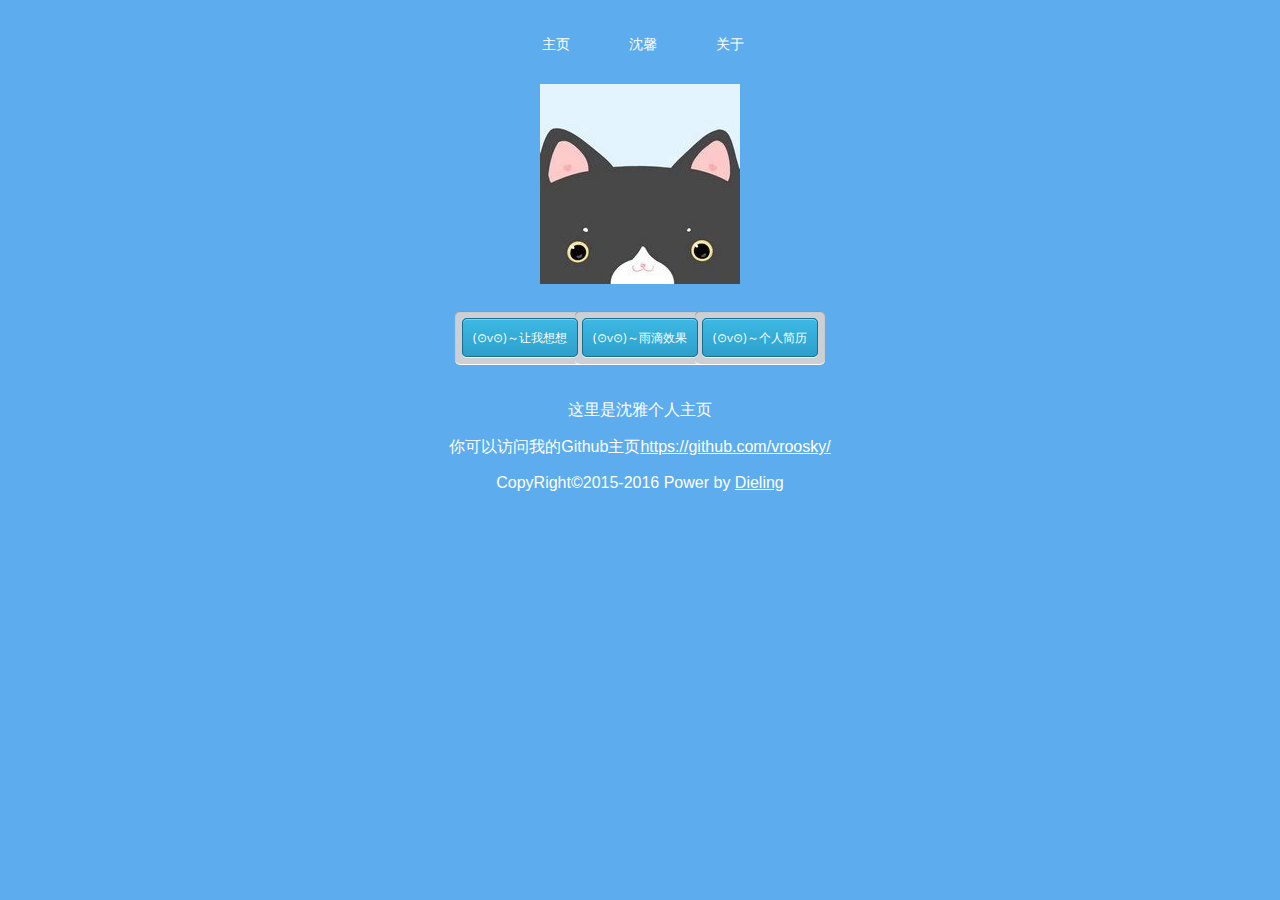
<file: index.html>
<!--
作者:沈雅
时间:2015-12-20
版权:GPLv2
用于Dieling主页
-->
<!DOCTYPE html>
<html lang="zh_cn">
<head>
    <meta http-equiv="Content-Type" content="text/html; charset=UTF-8">
    <link rel = "Shortcut Icon" href=./favicon.ico>
    <!--sweet-alert -->
    <script src="swal/sweet-alert.js"></script>
    <link rel="stylesheet" href="swal/sweet-alert.css">
    <!--sweet-alert -->
    <link href="css/imagehover.css" rel="stylesheet" media="all">
    <link rel="stylesheet" href="css/sy.css" type="text/css" media="all">
    <link rel="stylesheet" type="text/css" href="css/button.css" />
    <title>沈雅个人主页</title>
    <header>
        <br>
        <!--导航栏-->
        <table align="center">
            <tr>
                <td><a href="javascript:void(0)" onclick="index()">主页</a></td>
                <td><a href="javascript:void(0)" onclick="freshening()">沈馨</a></td>
                <td><a href="javascript:void(0)" onclick="about()">关于</a></td>
            </tr>
        </table>

        <!--
        <nav >
            <ul align = "center">
                <li><a href="index.html" class="current">主页</a></li>
                <li><a href="javascript:void(0)" onclick="freshening()">刷新</a></li>
                <li><a href="about.html" class="current">关于</a></li>
            </ul>
        </nav>
        -->
        <!--导航栏结束-->
    </header>
    <br>
</head>
<script language="javascript" src="./js/sy.js"></script><!-- 指定javascript 脚本-->
<body onload="run();">
<table align="center">
<tr>
    <td align="center">
		 	<div class="shenya">
	          <figure class="imghvr-fold-up"><img src="img/logo.jpeg" alt="example-image">
	            <figcaption>
	            <figcaption>
	            <figcaption>
	              <h2>沈雅</h2>
	              <p><br>努力，以不负沈雅之名！</p>
	            </figcaption><a href="javascript:;"></a>
	          </figure>
	        </div>
    </td>
</tr>
</table>
<br>
<table align="center">
<td>
<div>
<p align="center"><a href="#" class="a_demo_one" onclick="warn()">(⊙v⊙)～让我想想</a></p><br>
</div>
</td>
<td>
<div>
<p align="center"><a href="#" class="a_demo_one" onclick="rain()">(⊙v⊙)～雨滴效果</a></p><br>
</div>
</td>
<td>
<div>
<p align="center"><a href="#" class="a_demo_one" onclick="cv()">(⊙v⊙)～个人简历</a></p><br>
</div>
</td>
</table>
<p align="center">这里是沈雅个人主页</p>
<p align="center">你可以访问我的Github主页<a href="https://github.com/vroosky/">https://github.com/vroosky/</a></p>
<p align="center">CopyRight©2015-2016 Power by <a href="http://shenya.dieling.cc">Dieling</a></p>
</body>
</html>
</file>
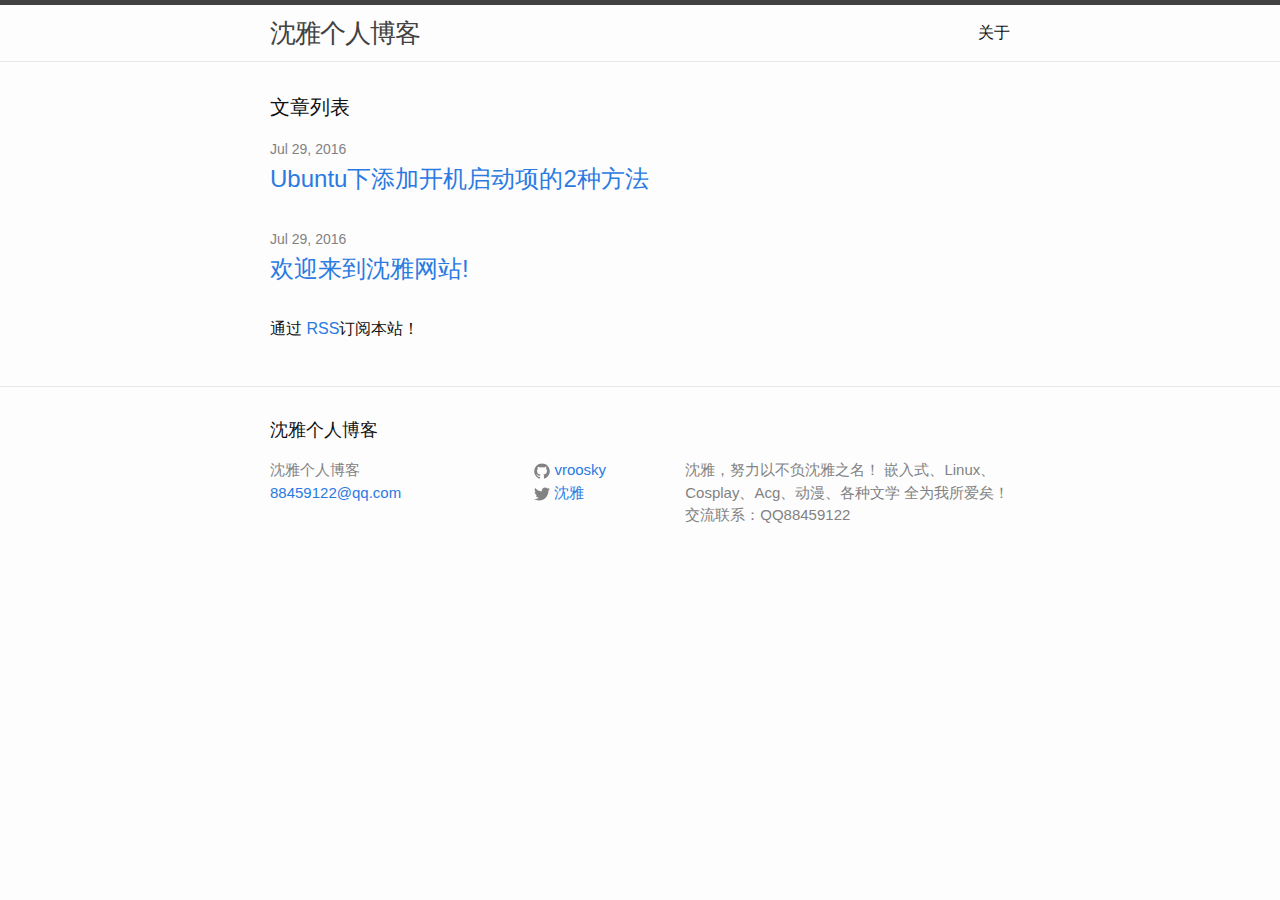
<file: blog/index.html>
<!DOCTYPE html>
<html lang="en">

  <head>
  <meta charset="utf-8">
  <meta http-equiv="X-UA-Compatible" content="IE=edge">
  <meta name="viewport" content="width=device-width, initial-scale=1">

  <title>沈雅个人博客</title>
  <meta name="description" content="沈雅，努力以不负沈雅之名！ 嵌入式、Linux、Cosplay、Acg、动漫、各种文学 全为我所爱矣！ 交流联系：QQ88459122">

  <link rel="stylesheet" href="/blog/css/main.css">
  <link rel="canonical" href="http://example.com/blog/">
  <link rel="alternate" type="application/rss+xml" title="沈雅个人博客" href="http://example.com/blog/feed.xml">
</head>


  <body>

    <header class="site-header" role="banner">

  <div class="wrapper">

    <a class="site-title" href="/blog/">沈雅个人博客</a>

    <nav class="site-nav">
      <a href="#" class="menu-icon">
        <svg viewBox="0 0 18 15">
          <path fill="#424242" d="M18,1.484c0,0.82-0.665,1.484-1.484,1.484H1.484C0.665,2.969,0,2.304,0,1.484l0,0C0,0.665,0.665,0,1.484,0 h15.031C17.335,0,18,0.665,18,1.484L18,1.484z"/>
          <path fill="#424242" d="M18,7.516C18,8.335,17.335,9,16.516,9H1.484C0.665,9,0,8.335,0,7.516l0,0c0-0.82,0.665-1.484,1.484-1.484 h15.031C17.335,6.031,18,6.696,18,7.516L18,7.516z"/>
          <path fill="#424242" d="M18,13.516C18,14.335,17.335,15,16.516,15H1.484C0.665,15,0,14.335,0,13.516l0,0 c0-0.82,0.665-1.484,1.484-1.484h15.031C17.335,12.031,18,12.696,18,13.516L18,13.516z"/>
        </svg>
      </a>

      <div class="trigger">
        
          
          <a class="page-link" href="/blog/about/">关于</a>
          
        
          
        
          
        
          
        
      </div>
    </nav>

  </div>

</header>


    <main class="page-content" aria-label="Content">
      <div class="wrapper">
        <div class="home">

  <h1 class="page-heading">文章列表</h1>

  <ul class="post-list">
    
      <li>
        <span class="post-meta">Jul 29, 2016</span>

        <h2>
          <a class="post-link" href="/blog/linux/2016/07/29/Ubuntu-autorun.html">Ubuntu下添加开机启动项的2种方法</a>
        </h2>
      </li>
    
      <li>
        <span class="post-meta">Jul 29, 2016</span>

        <h2>
          <a class="post-link" href="/blog/%E6%9C%AA%E5%88%86%E7%B1%BB/2016/07/29/welcome-to-jekyll.html">欢迎来到沈雅网站!</a>
        </h2>
      </li>
    
  </ul>

  <p class="rss-subscribe">通过 <a href="/blog/feed.xml">RSS</a>订阅本站！</p>

</div>

      </div>
    </main>

    <footer class="site-footer">

  <div class="wrapper">

    <h2 class="footer-heading">沈雅个人博客</h2>

    <div class="footer-col-wrapper">
      <div class="footer-col footer-col-1">
        <ul class="contact-list">
          <li>沈雅个人博客</li>
          <li><a href="mailto:88459122@qq.com">88459122@qq.com</a></li>
        </ul>
      </div>

      <div class="footer-col footer-col-2">
        <ul class="social-media-list">
          
          <li>
            <a href="https://github.com/vroosky"><span class="icon icon--github"><svg viewBox="0 0 16 16"><path fill="#828282" d="M7.999,0.431c-4.285,0-7.76,3.474-7.76,7.761 c0,3.428,2.223,6.337,5.307,7.363c0.388,0.071,0.53-0.168,0.53-0.374c0-0.184-0.007-0.672-0.01-1.32 c-2.159,0.469-2.614-1.04-2.614-1.04c-0.353-0.896-0.862-1.135-0.862-1.135c-0.705-0.481,0.053-0.472,0.053-0.472 c0.779,0.055,1.189,0.8,1.189,0.8c0.692,1.186,1.816,0.843,2.258,0.645c0.071-0.502,0.271-0.843,0.493-1.037 C4.86,11.425,3.049,10.76,3.049,7.786c0-0.847,0.302-1.54,0.799-2.082C3.768,5.507,3.501,4.718,3.924,3.65 c0,0,0.652-0.209,2.134,0.796C6.677,4.273,7.34,4.187,8,4.184c0.659,0.003,1.323,0.089,1.943,0.261 c1.482-1.004,2.132-0.796,2.132-0.796c0.423,1.068,0.157,1.857,0.077,2.054c0.497,0.542,0.798,1.235,0.798,2.082 c0,2.981-1.814,3.637-3.543,3.829c0.279,0.24,0.527,0.713,0.527,1.437c0,1.037-0.01,1.874-0.01,2.129 c0,0.208,0.14,0.449,0.534,0.373c3.081-1.028,5.302-3.935,5.302-7.362C15.76,3.906,12.285,0.431,7.999,0.431z"/></svg>
</span><span class="username">vroosky</span></a>

          </li>
          

          
          <li>
            <a href="https://twitter.com/沈雅"><span class="icon icon--twitter"><svg viewBox="0 0 16 16"><path fill="#828282" d="M15.969,3.058c-0.586,0.26-1.217,0.436-1.878,0.515c0.675-0.405,1.194-1.045,1.438-1.809c-0.632,0.375-1.332,0.647-2.076,0.793c-0.596-0.636-1.446-1.033-2.387-1.033c-1.806,0-3.27,1.464-3.27,3.27 c0,0.256,0.029,0.506,0.085,0.745C5.163,5.404,2.753,4.102,1.14,2.124C0.859,2.607,0.698,3.168,0.698,3.767 c0,1.134,0.577,2.135,1.455,2.722C1.616,6.472,1.112,6.325,0.671,6.08c0,0.014,0,0.027,0,0.041c0,1.584,1.127,2.906,2.623,3.206 C3.02,9.402,2.731,9.442,2.433,9.442c-0.211,0-0.416-0.021-0.615-0.059c0.416,1.299,1.624,2.245,3.055,2.271 c-1.119,0.877-2.529,1.4-4.061,1.4c-0.264,0-0.524-0.015-0.78-0.046c1.447,0.928,3.166,1.469,5.013,1.469 c6.015,0,9.304-4.983,9.304-9.304c0-0.142-0.003-0.283-0.009-0.423C14.976,4.29,15.531,3.714,15.969,3.058z"/></svg>
</span><span class="username">沈雅</span></a>

          </li>
          
        </ul>
      </div>

      <div class="footer-col footer-col-3">
        <p>沈雅，努力以不负沈雅之名！ 嵌入式、Linux、Cosplay、Acg、动漫、各种文学 全为我所爱矣！  交流联系：QQ88459122
</p>
      </div>
    </div>

  </div>

</footer>


  </body>

</html>
</file>
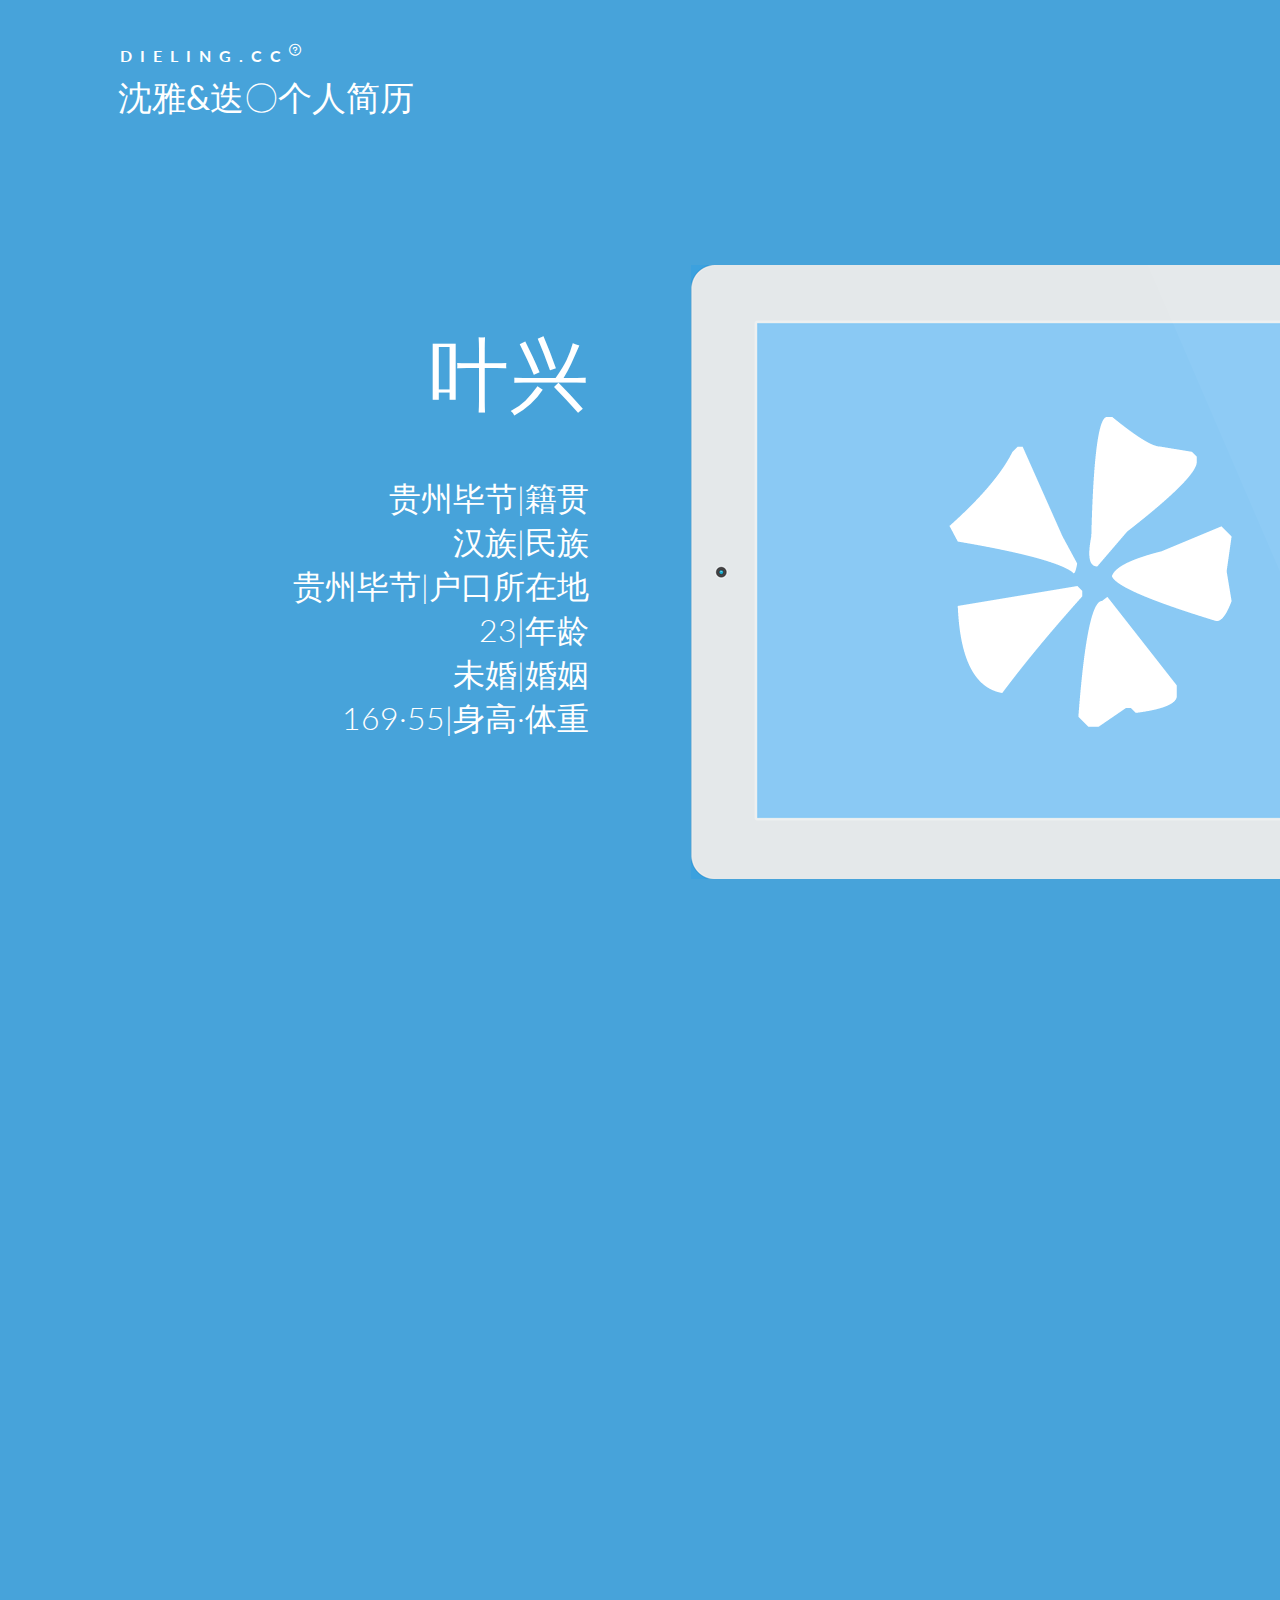
<file: cv/index.html>
<!DOCTYPE html>
<html lang="en" class="no-js">
	<head>
		<meta charset="UTF-8" />
		<meta http-equiv="X-UA-Compatible" content="IE=edge,chrome=1"> 
		<meta name="viewport" content="width=device-width, initial-scale=1.0"> 
		<title>叶兴个人简历</title>
		<meta name="description" content="Blueprint: On Scroll Effect Layout" />
		<meta name="keywords" content="on scroll, effect, slide in, layout, template, transition, javascript" />
		<link rel="stylesheet" type="text/css" href="css/demo.css" />
		<link rel="stylesheet" type="text/css" href="css/component.css" />
		<script src="js/modernizr.custom.js"></script>
	</head>
	<body>
		<div class="container">
			<header class="clearfix">
				<span>Dieling.cc <span class="bp-icon bp-icon-about" data-content="沈雅-努力以不负沈雅之名！"></span></span>
				<h1>沈雅&迭〇个人简历</h1>
			</header>	
			<div id="cbp-so-scroller" class="cbp-so-scroller">
				<section class="cbp-so-section">
					<article class="cbp-so-side cbp-so-side-left">
						<h2>叶兴</h2>
						<p>贵州毕节|籍贯<br>汉族|民族<br>贵州毕节|户口所在地<br>23|年龄<br>未婚|婚姻<br>169·55|身高·体重</p>
					</article>
					<figure class="cbp-so-side cbp-so-side-right">
						<img src="images/1.png" alt="img01">
					</figure>
				</section>
				<section class="cbp-so-section">
					<figure class="cbp-so-side cbp-so-side-left">
						<img src="images/2.png" alt="img01">
					</figure>
					<article class="cbp-so-side cbp-so-side-right">
						<h2>教育经历</h2>
						<p>初中|毕节七中·2005-2008<br>高中|毕节地区民族中学·2008-2011<br>本科|贵阳学院·2012-2016<br>专业|电子信息科学与技术<br></p>
					</article>
				</section>
				<section class="cbp-so-section">
					<article class="cbp-so-side cbp-so-side-left">
						<h2>工作经历</h2>
						<p>应届毕业生|工作<br>汽车衡智能称重系统B/S·PHP|项目</p>
					</article>
					<figure class="cbp-so-side cbp-so-side-right">
						<img src="images/3.png" alt="img01">
					</figure>
				</section>
				<section class="cbp-so-section">
					<figure class="cbp-so-side cbp-so-side-left">
						<img src="images/4.png" alt="img01">
					</figure>
					<article class="cbp-so-side cbp-so-side-right">
						<h2>个人技能</h2>
						<p>前端|Javascript·Bootstrap·CSS·PureCSS<br>后台|PHP·Python·C<br>界面库|GTK·QT·MFC<br>特别|易语言<br>技能|网络管理·系统维护<br></p>
					</article>
				</section>
				<section class="cbp-so-section">
					<article class="cbp-so-side cbp-so-side-left">
						<h2>自我评价</h2>
						<p>热爱学习，工作态度严谨认真，责任心强，有很好的团队合作能力。有良好的分析、解决问题的思维。以创新、解决理念项目需求，来接受挑战和更大的发展平台。</p>
					</article>
					<figure class="cbp-so-side cbp-so-side-right">
						<img src="images/5.png" alt="img01">
					</figure>
				</section>
				<section class="cbp-so-section">
					<figure class="cbp-so-side cbp-so-side-left">
						<img src="images/6.png" alt="img01">
					</figure>
					<article class="cbp-so-side cbp-so-side-right">
						<h2>联系方式</h2>
						<p>电话|18798791549·17195862560<br>邮件|88459122@qq.com<br>Github|github.com/vroosky<br>QQ|88459122<br></p>
					</article>
				</section>
			</div>
		</div>
		<script src="js/classie.js"></script>
		<script src="js/cbpScroller.js"></script>
		<script>
			new cbpScroller( document.getElementById( 'cbp-so-scroller' ) );
		</script>
	</body>
</html>
</file>
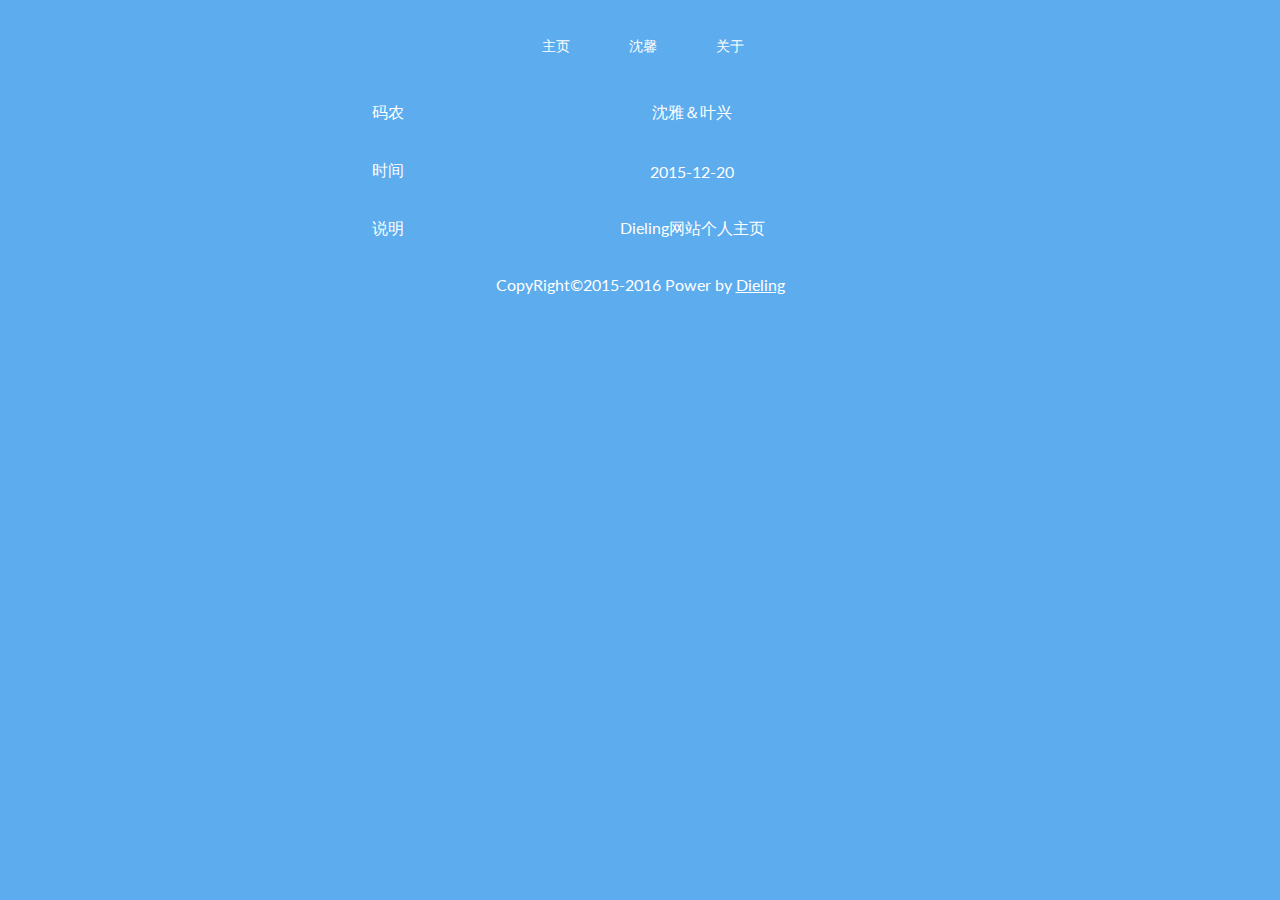
<file: about.html>
<!--
作者:沈雅
时间:2015-12-20
版权:GPLv2
用于实验室数据传感器读取
-->

<!DOCTYPE html>
<html lang="en">
<head>
    <meta charset="UTF-8">
    <link rel="stylesheet" href="css/sy.css" type="text/css" media="all">
    <link rel="stylesheet" href="http://fonts.useso.com/css?family=Lato:200,400" />
    <title>关于</title>
    <header>
        <br>
        <!--导航栏-->
        <table align="center">
            <tr>
                <td><a href="javascript:void(0)" onclick="index()">主页</a></td>
                <td><a href="javascript:void(0)" onclick="freshening()">沈馨</a></td>
                <td><a href="javascript:void(0)" onclick="about()">关于</a></td>
            </tr>
        </table>

        <!--
        <nav >
            <ul align = "center">
                <li><a href="index.html" class="current">主页</a></li>
                <li><a href="javascript:void(0)" onclick="freshening()">刷新</a></li>
                <li><a href="about.html" class="current">关于</a></li>
            </ul>
        </nav>
        -->
        <!--导航栏结束-->
    </header>
</head>
<script language="javascript" src="./js/sy.js"></script><!-- 指定javascript 脚本-->
<body>
<br>
<div class="shenya">
    <table align="center" valign="center" >
        <tr>
            <td width="100">
                <p align="center">码农</p>
            </td>
            <td width="500">
                <p align="center">沈雅＆叶兴</p>
            </td>
        </tr>
        <tr>
            <td width="100">
                <p align="center">时间</p>
            </td>
            <td width="500">
                <p align="center">2015-12-20</p>
            </td>
        </tr>
        <tr>
            <td width="100">
                <p align="center">说明</p>
            </td>
            <td width="500">
                <p align="center">Dieling网站个人主页</p>
            </td>
        </tr>

    </table>
</div>
    <p align="center">CopyRight©2015-2016 Power by <a href="shenya.Dieling.cc">Dieling</a></p>
</body>
</html>
</file>
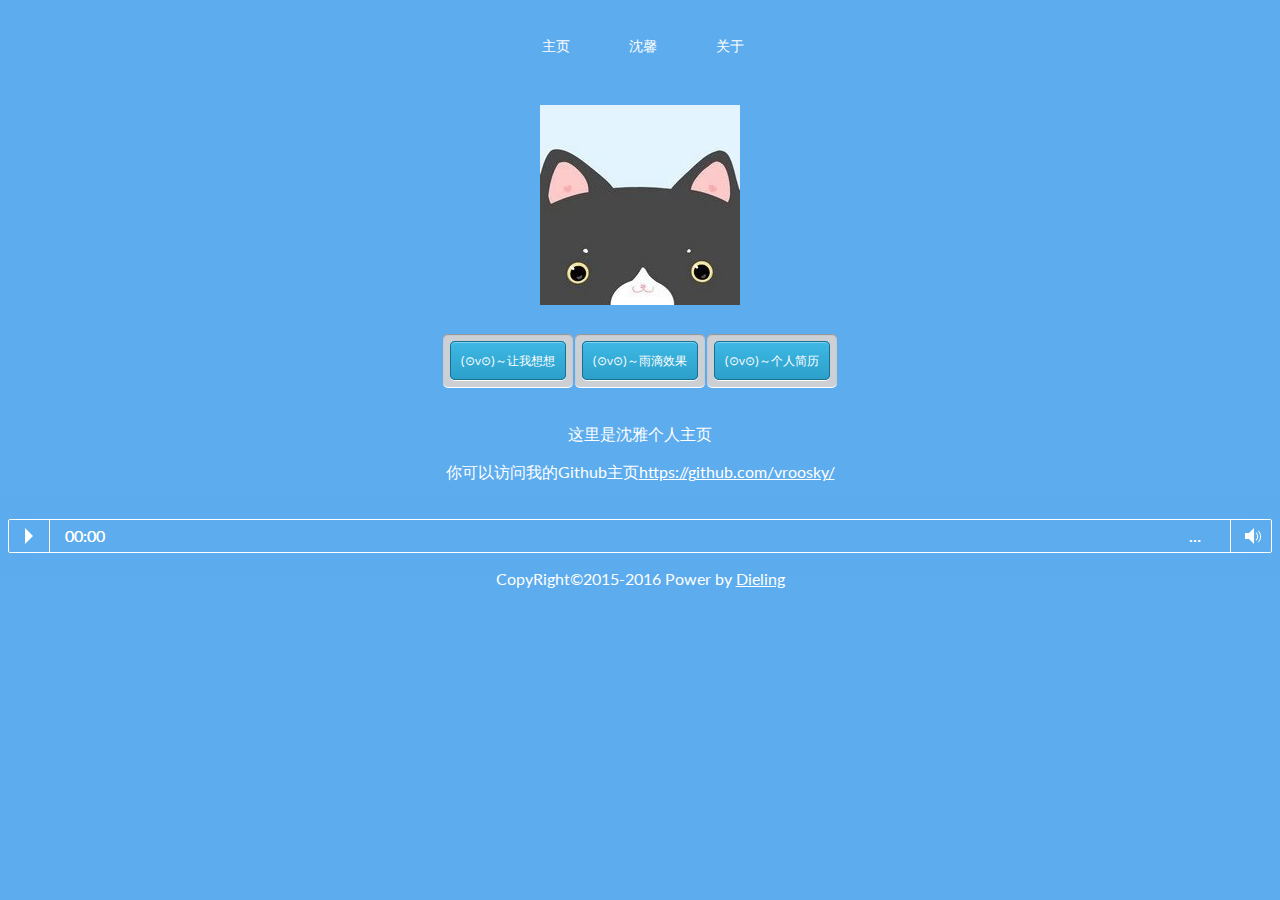
<file: my_index.html>
<!--
作者:沈雅
时间:2015-12-20
版权:GPLv2
用于Dieling主页
-->
<!DOCTYPE html>
<html lang="zh_cn">
<head>
    <meta http-equiv="Content-Type" content="text/html; charset=UTF-8">
    <link rel = "Shortcut Icon" href=./favicon.ico>
    <!--sweet-alert -->
    <script src="swal/sweet-alert.js"></script>
    <link rel="stylesheet" href="swal/sweet-alert.css">
    <!--sweet-alert -->
    <link href="css/imagehover.css" rel="stylesheet" media="all">
    <link rel="stylesheet" href="css/sy.css" type="text/css" media="all">
    <link rel="stylesheet" type="text/css" href="css/button.css" />
    <link rel="stylesheet" href="http://fonts.useso.com/css?family=Lato:200,400" />
    <link rel="stylesheet" href="css/audioplayer.css" />
    <title>沈雅个人主页</title>
    <header>
        <br>
        <!--导航栏-->
        <table align="center">
            <tr>
                <td><a href="javascript:void(0)" onclick="index()">主页</a></td>
                <td><a href="javascript:void(0)" onclick="freshening()">沈馨</a></td>
                <td><a href="javascript:void(0)" onclick="about()">关于</a></td>
            </tr>
        </table>

        <!--
        <nav >
            <ul align = "center">
                <li><a href="index.html" class="current">主页</a></li>
                <li><a href="javascript:void(0)" onclick="freshening()">刷新</a></li>
                <li><a href="about.html" class="current">关于</a></li>
            </ul>
        </nav>
        -->
        <!--导航栏结束-->
    </header>
    <br>
</head>
<script language="javascript" src="./js/sy.js"></script><!-- 指定javascript 脚本-->
<body onload="run();">
<div class="shenya">
<br>
<table align="center">
<tr>
    <td align="center">
		 	<div>
	          <figure class="imghvr-fold-up"><img src="img/logo.jpeg" alt="example-image">
	            <figcaption>
	            <figcaption>
	            <figcaption>
	              <h2>沈雅</h2>
	              <p><br>努力，以不负沈雅之名！</p>
	            </figcaption><a href="javascript:;"></a>
	          </figure>
	        </div>
    </td>
</tr>
</table>
<br>
<table align="center">
<td>
<div>
<p align="center"><a href="#" class="a_demo_one" onclick="warn()">(⊙v⊙)～让我想想</a></p><br>
</div>
</td>
<td></td><td></td><td></td>
<td>
<div>
<p align="center"><a href="#" class="a_demo_one" onclick="rain()">(⊙v⊙)～雨滴效果</a></p><br>
</div>
</td>
<td></td><td></td><td></td>
<td>
<div>
<p align="center"><a href="#" class="a_demo_one" onclick="cv()">(⊙v⊙)～个人简历</a></p><br>
</div>
</td>
</table>
<p align="center">这里是沈雅个人主页</p>
<p align="center">你可以访问我的Github主页<a href="https://github.com/vroosky/">https://github.com/vroosky/</a></p>
</div><br>
		<div id="player">
			<audio preload="auto" controls>
				
				<source src="http://sc.111ttt.com/up/mp3/177760/957CDE15D554B43A2A92B9048C066BF6.mp3">
			</audio>
			<script src="js/jquery.js"></script>
			<script src="js/audioplayer.js"></script>
			<script>$( function() { $( 'audio' ).audioPlayer(); } );</script>
		</div>
<p align="center">CopyRight©2015-2016 Power by <a href="http://shenya.dieling.cc">Dieling</a></p>
</body>
</html>
</file>
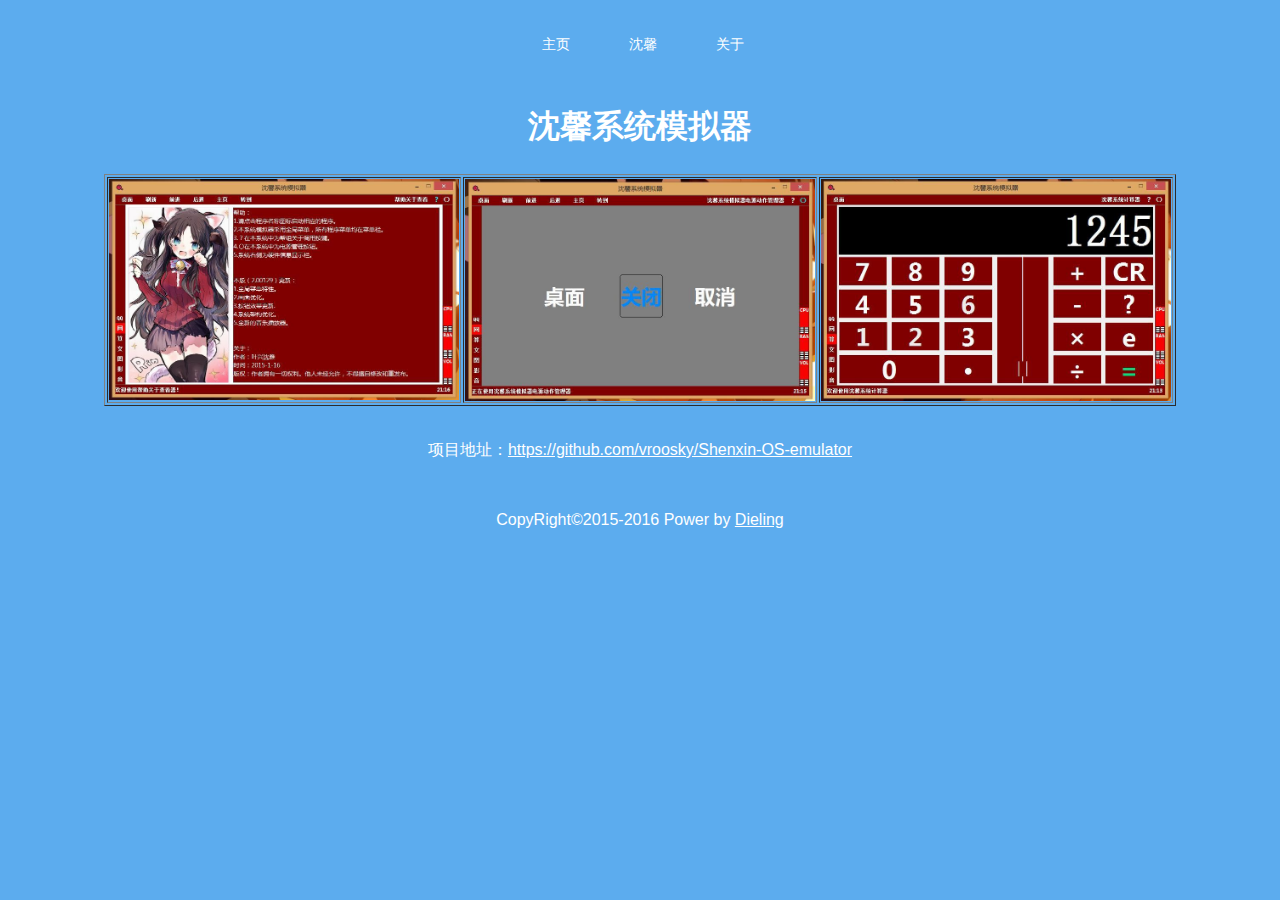
<file: shenos.html>
<!DOCTYPE html>
<html lang="en">
<head>
    <meta http-equiv="Content-Type" content="text/html; charset=UTF-8">
    <link rel = "Shortcut Icon" href=./favicon.ico>
    <link rel="stylesheet" href="css/sy.css" type="text/css" media="all">
    <title>沈馨系统模拟器1.0</title>
    <header>
        <br>
        <!--导航栏-->
        <table align="center">
            <tr>
                <td><a href="javascript:void(0)" onclick="index()">主页</a></td>
                <td><a href="javascript:void(0)" onclick="freshening()">沈馨</a></td>
                <td><a href="javascript:void(0)" onclick="about()">关于</a></td>
            </tr>
        </table>

        <!--
        <nav >
            <ul align = "center">
                <li><a href="index.html" class="current">主页</a></li>
                <li><a href="javascript:void(0)" onclick="freshening()">刷新</a></li>
                <li><a href="about.html" class="current">关于</a></li>
            </ul>
        </nav>
        -->
        <!--导航栏结束-->
    </header>
    <br>
</head>
<script language="javascript" src="./sy.js"></script><!-- 指定javascript 脚本-->
<body>
    <table align="center">
        <tr>
            <td>
             <h1>沈馨系统模拟器</h1>
            </td>
        </tr>
    </table>
    <table align="center" border="1">
        <tr>
            <td>
     <img align="center" width="350" src="img/sy0.jpeg"alt="sy0"/>
            </td>
            <td>
     <img align="center" width="350" src="img/sy2.jpeg"alt="sy2"/>
            </td>
            <td>
     <img align="center" width="350" src="img/sy3.jpeg"alt="sy3"/>
            </td>
        </tr>
    </table>
    <br>
    <p align="center">项目地址：<a href="https://github.com/vroosky/Shenxin-OS-emulator">https://github.com/vroosky/Shenxin-OS-emulator</a></p>
    <br>
    <p align="center">CopyRight©2015-2016 Power by <a href="http://shenya.dieling.cc">Dieling</a></p>
</body>
</html>
</file>
<file: swal/sweet-alert.css>
@import url(//fonts.useso.com/css?family=Open+Sans:400,600,700,300);
.sweet-overlay {
  background-color: rgba(0, 0, 0, 0.4);
  position: fixed;
  left: 0;
  right: 0;
  top: 0;
  bottom: 0;
  display: none;
  z-index: 1000; }

.sweet-alert {
  background-color: white;
  font-family: 'Open Sans', sans-serif;
  width: 478px;
  padding: 17px;
  border-radius: 5px;
  text-align: center;
  position: fixed;
  left: 50%;
  top: 50%;
  margin-left: -256px;
  margin-top: -200px;
  overflow: hidden;
  display: none;
  z-index: 2000; }
  @media all and (max-width: 540px) {
    .sweet-alert {
      width: auto;
      margin-left: 0;
      margin-right: 0;
      left: 15px;
      right: 15px; } }
  .sweet-alert h2 {
    color: #575757;
    font-size: 30px;
    text-align: center;
    font-weight: 600;
    text-transform: none;
    position: relative;
    margin: 25px 0;
    padding: 0;
    line-height: 25px;
    display: block; }
  .sweet-alert p {
    color: #797979;
    font-size: 16px;
    text-align: center;
    font-weight: 300;
    position: relative;
    margin: 0;
    padding: 0;
    line-height: normal; }
  .sweet-alert button {
    background-color: #AEDEF4;
    color: white;
    border: none;
    box-shadow: none;
    font-size: 17px;
    font-weight: 500;
    border-radius: 5px;
    padding: 10px 32px;
    margin: 26px 5px 0 5px;
    cursor: pointer; }
    .sweet-alert button:focus {
      outline: none;
      box-shadow: 0 0 2px rgba(128, 179, 235, 0.5), inset 0 0 0 1px rgba(0, 0, 0, 0.05); }
    .sweet-alert button:hover {
      background-color: #a1d9f2; }
    .sweet-alert button:active {
      background-color: #81ccee; }
    .sweet-alert button.cancel {
      background-color: #D0D0D0; }
      .sweet-alert button.cancel:hover {
        background-color: #c8c8c8; }
      .sweet-alert button.cancel:active {
        background-color: #b6b6b6; }
      .sweet-alert button.cancel:focus {
        box-shadow: rgba(197, 205, 211, 0.8) 0px 0px 2px, rgba(0, 0, 0, 0.0470588) 0px 0px 0px 1px inset !important; }
    .sweet-alert button::-moz-focus-inner {
      border: 0; }
  .sweet-alert[data-has-cancel-button=false] button {
    box-shadow: none !important; }
  .sweet-alert .icon {
    width: 80px;
    height: 80px;
    border: 4px solid gray;
    border-radius: 50%;
    margin: 20px auto;
    padding: 0;
    position: relative;
    box-sizing: content-box; }
    .sweet-alert .icon.error {
      border-color: #F27474; }
      .sweet-alert .icon.error .x-mark {
        position: relative;
        display: block; }
      .sweet-alert .icon.error .line {
        position: absolute;
        height: 5px;
        width: 47px;
        background-color: #F27474;
        display: block;
        top: 37px;
        border-radius: 2px; }
        .sweet-alert .icon.error .line.left {
          -webkit-transform: rotate(45deg);
          transform: rotate(45deg);
          left: 17px; }
        .sweet-alert .icon.error .line.right {
          -webkit-transform: rotate(-45deg);
          transform: rotate(-45deg);
          right: 16px; }
    .sweet-alert .icon.warning {
      border-color: #F8BB86; }
      .sweet-alert .icon.warning .body {
        position: absolute;
        width: 5px;
        height: 47px;
        left: 50%;
        top: 10px;
        border-radius: 2px;
        margin-left: -2px;
        background-color: #F8BB86; }
      .sweet-alert .icon.warning .dot {
        position: absolute;
        width: 7px;
        height: 7px;
        border-radius: 50%;
        margin-left: -3px;
        left: 50%;
        bottom: 10px;
        background-color: #F8BB86; }
    .sweet-alert .icon.info {
      border-color: #C9DAE1; }
      .sweet-alert .icon.info::before {
        content: "";
        position: absolute;
        width: 5px;
        height: 29px;
        left: 50%;
        bottom: 17px;
        border-radius: 2px;
        margin-left: -2px;
        background-color: #C9DAE1; }
      .sweet-alert .icon.info::after {
        content: "";
        position: absolute;
        width: 7px;
        height: 7px;
        border-radius: 50%;
        margin-left: -3px;
        top: 19px;
        background-color: #C9DAE1; }
    .sweet-alert .icon.success {
      border-color: #A5DC86; }
      .sweet-alert .icon.success::before, .sweet-alert .icon.success::after {
        content: '';
        border-radius: 50%;
        position: absolute;
        width: 60px;
        height: 120px;
        background: white;
        -webkit-transform: rotate(45deg);
        transform: rotate(45deg); }
      .sweet-alert .icon.success::before {
        border-radius: 120px 0 0 120px;
        top: -7px;
        left: -33px;
        -webkit-transform: rotate(-45deg);
        transform: rotate(-45deg);
        -webkit-transform-origin: 60px 60px;
        transform-origin: 60px 60px; }
      .sweet-alert .icon.success::after {
        border-radius: 0 120px 120px 0;
        top: -11px;
        left: 30px;
        -webkit-transform: rotate(-45deg);
        transform: rotate(-45deg);
        -webkit-transform-origin: 0px 60px;
        transform-origin: 0px 60px; }
      .sweet-alert .icon.success .placeholder {
        width: 80px;
        height: 80px;
        border: 4px solid rgba(165, 220, 134, 0.2);
        border-radius: 50%;
        box-sizing: content-box;
        position: absolute;
        left: -4px;
        top: -4px;
        z-index: 2; }
      .sweet-alert .icon.success .fix {
        width: 5px;
        height: 90px;
        background-color: white;
        position: absolute;
        left: 28px;
        top: 8px;
        z-index: 1;
        -webkit-transform: rotate(-45deg);
        transform: rotate(-45deg); }
      .sweet-alert .icon.success .line {
        height: 5px;
        background-color: #A5DC86;
        display: block;
        border-radius: 2px;
        position: absolute;
        z-index: 2; }
        .sweet-alert .icon.success .line.tip {
          width: 25px;
          left: 14px;
          top: 46px;
          -webkit-transform: rotate(45deg);
          transform: rotate(45deg); }
        .sweet-alert .icon.success .line.long {
          width: 47px;
          right: 8px;
          top: 38px;
          -webkit-transform: rotate(-45deg);
          transform: rotate(-45deg); }
    .sweet-alert .icon.custom {
      background-size: contain;
      border-radius: 0;
      border: none;
      background-position: center center;
      background-repeat: no-repeat; }

/*
 * Animations
 */
@-webkit-keyframes showSweetAlert {
  0% {
    transform: scale(0.7);
    -webkit-transform: scale(0.7); }
  45% {
    transform: scale(1.05);
    -webkit-transform: scale(1.05); }
  80% {
    transform: scale(0.95);
    -webkit-tranform: scale(0.95); }
  100% {
    transform: scale(1);
    -webkit-transform: scale(1); } }
@-moz-keyframes showSweetAlert {
  0% {
    transform: scale(0.7);
    -webkit-transform: scale(0.7); }
  45% {
    transform: scale(1.05);
    -webkit-transform: scale(1.05); }
  80% {
    transform: scale(0.95);
    -webkit-tranform: scale(0.95); }
  100% {
    transform: scale(1);
    -webkit-transform: scale(1); } }
@keyframes showSweetAlert {
  0% {
    transform: scale(0.7);
    -webkit-transform: scale(0.7); }
  45% {
    transform: scale(1.05);
    -webkit-transform: scale(1.05); }
  80% {
    transform: scale(0.95);
    -webkit-tranform: scale(0.95); }
  100% {
    transform: scale(1);
    -webkit-transform: scale(1); } }
@-webkit-keyframes hideSweetAlert {
  0% {
    transform: scale(1);
    -webkit-transform: scale(1); }
  100% {
    transform: scale(0.5);
    -webkit-transform: scale(0.5); } }
@-moz-keyframes hideSweetAlert {
  0% {
    transform: scale(1);
    -webkit-transform: scale(1); }
  100% {
    transform: scale(0.5);
    -webkit-transform: scale(0.5); } }
@keyframes hideSweetAlert {
  0% {
    transform: scale(1);
    -webkit-transform: scale(1); }
  100% {
    transform: scale(0.5);
    -webkit-transform: scale(0.5); } }
.showSweetAlert {
  -webkit-animation: showSweetAlert 0.3s;
  -moz-animation: showSweetAlert 0.3s;
  animation: showSweetAlert 0.3s; }

.hideSweetAlert {
  -webkit-animation: hideSweetAlert 0.2s;
  -moz-animation: hideSweetAlert 0.2s;
  animation: hideSweetAlert 0.2s; }

@-webkit-keyframes animateSuccessTip {
  0% {
    width: 0;
    left: 1px;
    top: 19px; }
  54% {
    width: 0;
    left: 1px;
    top: 19px; }
  70% {
    width: 50px;
    left: -8px;
    top: 37px; }
  84% {
    width: 17px;
    left: 21px;
    top: 48px; }
  100% {
    width: 25px;
    left: 14px;
    top: 45px; } }
@-moz-keyframes animateSuccessTip {
  0% {
    width: 0;
    left: 1px;
    top: 19px; }
  54% {
    width: 0;
    left: 1px;
    top: 19px; }
  70% {
    width: 50px;
    left: -8px;
    top: 37px; }
  84% {
    width: 17px;
    left: 21px;
    top: 48px; }
  100% {
    width: 25px;
    left: 14px;
    top: 45px; } }
@keyframes animateSuccessTip {
  0% {
    width: 0;
    left: 1px;
    top: 19px; }
  54% {
    width: 0;
    left: 1px;
    top: 19px; }
  70% {
    width: 50px;
    left: -8px;
    top: 37px; }
  84% {
    width: 17px;
    left: 21px;
    top: 48px; }
  100% {
    width: 25px;
    left: 14px;
    top: 45px; } }
@-webkit-keyframes animateSuccessLong {
  0% {
    width: 0;
    right: 46px;
    top: 54px; }
  65% {
    width: 0;
    right: 46px;
    top: 54px; }
  84% {
    width: 55px;
    right: 0px;
    top: 35px; }
  100% {
    width: 47px;
    right: 8px;
    top: 38px; } }
@-moz-keyframes animateSuccessLong {
  0% {
    width: 0;
    right: 46px;
    top: 54px; }
  65% {
    width: 0;
    right: 46px;
    top: 54px; }
  84% {
    width: 55px;
    right: 0px;
    top: 35px; }
  100% {
    width: 47px;
    right: 8px;
    top: 38px; } }
@keyframes animateSuccessLong {
  0% {
    width: 0;
    right: 46px;
    top: 54px; }
  65% {
    width: 0;
    right: 46px;
    top: 54px; }
  84% {
    width: 55px;
    right: 0px;
    top: 35px; }
  100% {
    width: 47px;
    right: 8px;
    top: 38px; } }
@-webkit-keyframes rotatePlaceholder {
  0% {
    transform: rotate(-45deg);
    -webkit-transform: rotate(-45deg); }
  5% {
    transform: rotate(-45deg);
    -webkit-transform: rotate(-45deg); }
  12% {
    transform: rotate(-405deg);
    -webkit-transform: rotate(-405deg); }
  100% {
    transform: rotate(-405deg);
    -webkit-transform: rotate(-405deg); } }
@-moz-keyframes rotatePlaceholder {
  0% {
    transform: rotate(-45deg);
    -webkit-transform: rotate(-45deg); }
  5% {
    transform: rotate(-45deg);
    -webkit-transform: rotate(-45deg); }
  12% {
    transform: rotate(-405deg);
    -webkit-transform: rotate(-405deg); }
  100% {
    transform: rotate(-405deg);
    -webkit-transform: rotate(-405deg); } }
@keyframes rotatePlaceholder {
  0% {
    transform: rotate(-45deg);
    -webkit-transform: rotate(-45deg); }
  5% {
    transform: rotate(-45deg);
    -webkit-transform: rotate(-45deg); }
  12% {
    transform: rotate(-405deg);
    -webkit-transform: rotate(-405deg); }
  100% {
    transform: rotate(-405deg);
    -webkit-transform: rotate(-405deg); } }
.animateSuccessTip {
  -webkit-animation: animateSuccessTip 0.75s;
  -moz-animation: animateSuccessTip 0.75s;
  animation: animateSuccessTip 0.75s; }

.animateSuccessLong {
  -webkit-animation: animateSuccessLong 0.75s;
  -moz-animation: animateSuccessLong 0.75s;
  animation: animateSuccessLong 0.75s; }

.icon.success.animate::after {
  -webkit-animation: rotatePlaceholder 4.25s ease-in;
  -moz-animation: rotatePlaceholder 4.25s ease-in;
  animation: rotatePlaceholder 4.25s ease-in; }

@-webkit-keyframes animateErrorIcon {
  0% {
    transform: rotateX(100deg);
    -webkit-transform: rotateX(100deg);
    opacity: 0; }
  100% {
    transform: rotateX(0deg);
    -webkit-transform: rotateX(0deg);
    opacity: 1; } }
@-moz-keyframes animateErrorIcon {
  0% {
    transform: rotateX(100deg);
    -webkit-transform: rotateX(100deg);
    opacity: 0; }
  100% {
    transform: rotateX(0deg);
    -webkit-transform: rotateX(0deg);
    opacity: 1; } }
@keyframes animateErrorIcon {
  0% {
    transform: rotateX(100deg);
    -webkit-transform: rotateX(100deg);
    opacity: 0; }
  100% {
    transform: rotateX(0deg);
    -webkit-transform: rotateX(0deg);
    opacity: 1; } }
.animateErrorIcon {
  -webkit-animation: animateErrorIcon 0.5s;
  -moz-animation: animateErrorIcon 0.5s;
  animation: animateErrorIcon 0.5s; }

@-webkit-keyframes animateXMark {
  0% {
    transform: scale(0.4);
    -webkit-transform: scale(0.4);
    margin-top: 26px;
    opacity: 0; }
  50% {
    transform: scale(0.4);
    -webkit-transform: scale(0.4);
    margin-top: 26px;
    opacity: 0; }
  80% {
    transform: scale(1.15);
    -webkit-transform: scale(1.15);
    margin-top: -6px; }
  100% {
    transform: scale(1);
    -webkit-transform: scale(1);
    margin-top: 0;
    opacity: 1; } }
@-moz-keyframes animateXMark {
  0% {
    transform: scale(0.4);
    -webkit-transform: scale(0.4);
    margin-top: 26px;
    opacity: 0; }
  50% {
    transform: scale(0.4);
    -webkit-transform: scale(0.4);
    margin-top: 26px;
    opacity: 0; }
  80% {
    transform: scale(1.15);
    -webkit-transform: scale(1.15);
    margin-top: -6px; }
  100% {
    transform: scale(1);
    -webkit-transform: scale(1);
    margin-top: 0;
    opacity: 1; } }
@keyframes animateXMark {
  0% {
    transform: scale(0.4);
    -webkit-transform: scale(0.4);
    margin-top: 26px;
    opacity: 0; }
  50% {
    transform: scale(0.4);
    -webkit-transform: scale(0.4);
    margin-top: 26px;
    opacity: 0; }
  80% {
    transform: scale(1.15);
    -webkit-transform: scale(1.15);
    margin-top: -6px; }
  100% {
    transform: scale(1);
    -webkit-transform: scale(1);
    margin-top: 0;
    opacity: 1; } }
.animateXMark {
  -webkit-animation: animateXMark 0.5s;
  -moz-animation: animateXMark 0.5s;
  animation: animateXMark 0.5s; }

@-webkit-keyframes pulseWarning {
  0% {
    border-color: #F8D486; }
  100% {
    border-color: #F8BB86; } }
@-moz-keyframes pulseWarning {
  0% {
    border-color: #F8D486; }
  100% {
    border-color: #F8BB86; } }
@keyframes pulseWarning {
  0% {
    border-color: #F8D486; }
  100% {
    border-color: #F8BB86; } }
.pulseWarning {
  -webkit-animation: pulseWarning 0.75s infinite alternate;
  -moz-animation: pulseWarning 0.75s infinite alternate;
  animation: pulseWarning 0.75s infinite alternate; }

@-webkit-keyframes pulseWarningIns {
  0% {
    background-color: #F8D486; }
  100% {
    background-color: #F8BB86; } }
@-moz-keyframes pulseWarningIns {
  0% {
    background-color: #F8D486; }
  100% {
    background-color: #F8BB86; } }
@keyframes pulseWarningIns {
  0% {
    background-color: #F8D486; }
  100% {
    background-color: #F8BB86; } }
.pulseWarningIns {
  -webkit-animation: pulseWarningIns 0.75s infinite alternate;
  -moz-animation: pulseWarningIns 0.75s infinite alternate;
  animation: pulseWarningIns 0.75s infinite alternate; }
</file>
<file: css/imagehover.css>
/*
 * ImageHover.css - http://www.imagehover.io
 * Version 1.0
 * Author: Ciarán Walsh

 * Made available under a MIT License:
 * http://www.opensource.org/licenses/mit-license.php

 */
[class^='imghvr-'],
[class*=' imghvr-'] {
  position: relative;
  display: inline-block;
  margin: 0px;
  max-width: 100%;
  background-color: rgba(1, 87, 155, 0.75);
  color: #fff;
  overflow: hidden;
  -webkit-backface-visibility: hidden;
  backface-visibility: hidden;
  -moz-osx-font-smoothing: grayscale;
  -webkit-transform: translateZ(0);
  transform: translateZ(0);
}
[class^='imghvr-'] > img,
[class*=' imghvr-'] > img {
  vertical-align: top;
  max-width: 100%;
}
[class^='imghvr-'] figcaption,
[class*=' imghvr-'] figcaption {
  background-color: inherit;
  padding: 30px;
  position: absolute;
  top: 0;
  bottom: 0;
  left: 0;
  right: 0;
}
[class^='imghvr-'] h3,
[class*=' imghvr-'] h3,
[class^='imghvr-'] p,
[class*=' imghvr-'] p {
  margin: 0;
  padding: 0;
  color: #fff;
}
[class^='imghvr-'] a,
[class*=' imghvr-'] a {
  position: absolute;
  top: 0;
  bottom: 0;
  left: 0;
  right: 0;
  z-index: 1;
}
[class^='imghvr-'],
[class*=' imghvr-'],
[class^='imghvr-']:before,
[class^='imghvr-']:after,
[class*=' imghvr-']:before,
[class*=' imghvr-']:after,
[class^='imghvr-'] *,
[class*=' imghvr-'] *,
[class^='imghvr-'] *:before,
[class^='imghvr-'] *:after,
[class*=' imghvr-'] *:before,
[class*=' imghvr-'] *:after {
  -webkit-box-sizing: border-box;
  box-sizing: border-box;
  -webkit-transition: all 0.35s ease;
  transition: all 0.35s ease;
}
/* imghvr-fade
   ----------------------------- */
.imghvr-fade figcaption {
  opacity: 0;
}
.imghvr-fade:hover > img {
  opacity: 0;
}
.imghvr-fade:hover figcaption {
  opacity: 1;
}
/* imghvr-push-*
   ----------------------------- */
[class^='imghvr-push-']:hover figcaption,
[class*=' imghvr-push-']:hover figcaption {
  -webkit-transform: translate(0, 0);
  transform: translate(0, 0);
}
/* imghvr-push-up
   ----------------------------- */
.imghvr-push-up figcaption {
  -webkit-transform: translateY(100%);
  transform: translateY(100%);
}
.imghvr-push-up:hover > img {
  -webkit-transform: translateY(-100%);
  transform: translateY(-100%);
}
/* imghvr-push-down
   ----------------------------- */
.imghvr-push-down figcaption {
  -webkit-transform: translateY(-100%);
  transform: translateY(-100%);
}
.imghvr-push-down:hover > img {
  -webkit-transform: translateY(100%);
  transform: translateY(100%);
}
/* imghvr-push-left
   ----------------------------- */
.imghvr-push-left figcaption {
  -webkit-transform: translateX(100%);
  transform: translateX(100%);
}
.imghvr-push-left:hover > img {
  -webkit-transform: translateX(-100%);
  transform: translateX(-100%);
}
/* imghvr-push--right
   ----------------------------- */
.imghvr-push-right figcaption {
  -webkit-transform: translateX(-100%);
  transform: translateX(-100%);
}
.imghvr-push-right:hover > img {
  -webkit-transform: translateX(100%);
  transform: translateX(100%);
}
/* imghvr-slide-*
   ----------------------------- */
[class^='imghvr-slide-']:hover figcaption,
[class*=' imghvr-slide-']:hover figcaption {
  -webkit-transform: translate(0, 0);
  transform: translate(0, 0);
}
/* imghvr-slide-up
   ----------------------------- */
.imghvr-slide-up figcaption {
  -webkit-transform: translateY(100%);
  transform: translateY(100%);
  background-color: inherit;
}
/* imghvr-slide-down
   ----------------------------- */
.imghvr-slide-down figcaption {
  -webkit-transform: translateY(-100%);
  transform: translateY(-100%);
  background-color: inherit;
}
/* imghvr-slide-left
   ----------------------------- */
.imghvr-slide-left figcaption {
  -webkit-transform: translateX(100%);
  transform: translateX(100%);
  background-color: inherit;
}
/* imghvr-slide-right
   ----------------------------- */
.imghvr-slide-right figcaption {
  -webkit-transform: translateX(-100%);
  transform: translateX(-100%);
}
/* imghvr-reveal-*
   ----------------------------- */
[class^='imghvr-reveal-']:before,
[class*=' imghvr-reveal-']:before {
  position: absolute;
  top: 0;
  bottom: 0;
  left: 0;
  right: 0;
  content: '';
  background-color: inherit;
}
[class^='imghvr-reveal-'] figcaption,
[class*=' imghvr-reveal-'] figcaption {
  opacity: 0;
}
[class^='imghvr-reveal-']:hover:before,
[class*=' imghvr-reveal-']:hover:before {
  -webkit-transform: translate(0, 0);
  transform: translate(0, 0);
}
[class^='imghvr-reveal-']:hover figcaption,
[class*=' imghvr-reveal-']:hover figcaption {
  opacity: 1;
  -webkit-transition-delay: 0.2s;
  transition-delay: 0.2s;
}
/* imghvr-reveal-up
   ----------------------------- */
.imghvr-reveal-up:before {
  -webkit-transform: translateY(100%);
  transform: translateY(100%);
}
/* imghvr-reveal-down
   ----------------------------- */
.imghvr-reveal-down:before {
  -webkit-transform: translateY(-100%);
  transform: translateY(-100%);
}
/* imghvr-reveal-left
   ----------------------------- */
.imghvr-reveal-left:before {
  -webkit-transform: translateX(100%);
  transform: translateX(100%);
}
/* imghvr-reveal-right
   ----------------------------- */
.imghvr-reveal-right:before {
  -webkit-transform: translateX(-100%);
  transform: translateX(-100%);
}
/* imghvr-hinge-*
   ----------------------------- */
[class^='imghvr-hinge-'],
[class*=' imghvr-hinge-'] {
  -webkit-perspective: 50em;
  perspective: 50em;
}
[class^='imghvr-hinge-'] figcaption,
[class*=' imghvr-hinge-'] figcaption {
  opacity: 0;
  z-index: 1;
}
[class^='imghvr-hinge-']:hover img,
[class*=' imghvr-hinge-']:hover img {
  opacity: 0;
}
[class^='imghvr-hinge-']:hover figcaption,
[class*=' imghvr-hinge-']:hover figcaption {
  opacity: 1;
  -webkit-transition-delay: 0.2s;
  transition-delay: 0.2s;
}
/* imghvr-hinge-up
   ----------------------------- */
.imghvr-hinge-up img {
  -webkit-transform-origin: 50% 0%;
  -ms-transform-origin: 50% 0%;
  transform-origin: 50% 0%;
}
.imghvr-hinge-up figcaption {
  -webkit-transform: rotateX(90deg);
  transform: rotateX(90deg);
  -webkit-transform-origin: 50% 100%;
  -ms-transform-origin: 50% 100%;
  transform-origin: 50% 100%;
}
.imghvr-hinge-up:hover > img {
  -webkit-transform: rotateX(-90deg);
  transform: rotateX(-90deg);
}
.imghvr-hinge-up:hover figcaption {
  -webkit-transform: rotateX(0deg);
  transform: rotateX(0deg);
}
/* imghvr-hinge-down
   ----------------------------- */
.imghvr-hinge-down img {
  -webkit-transform-origin: 50% 100%;
  -ms-transform-origin: 50% 100%;
  transform-origin: 50% 100%;
}
.imghvr-hinge-down figcaption {
  -webkit-transform: rotateX(-90deg);
  transform: rotateX(-90deg);
  -webkit-transform-origin: 50% -50%;
  -ms-transform-origin: 50% -50%;
  transform-origin: 50% -50%;
}
.imghvr-hinge-down:hover > img {
  -webkit-transform: rotateX(90deg);
  transform: rotateX(90deg);
  opacity: 0;
}
.imghvr-hinge-down:hover figcaption {
  -webkit-transform: rotateX(0deg);
  transform: rotateX(0deg);
}
/* imghvr-hinge-left
   ----------------------------- */
.imghvr-hinge-left img {
  -webkit-transform-origin: 0% 50%;
  -ms-transform-origin: 0% 50%;
  transform-origin: 0% 50%;
}
.imghvr-hinge-left figcaption {
  -webkit-transform: rotateY(-90deg);
  transform: rotateY(-90deg);
  -webkit-transform-origin: 100% 50%;
  -ms-transform-origin: 100% 50%;
  transform-origin: 100% 50%;
}
.imghvr-hinge-left:hover > img {
  -webkit-transform: rotateY(90deg);
  transform: rotateY(90deg);
}
.imghvr-hinge-left:hover figcaption {
  -webkit-transform: rotateY(0deg);
  transform: rotateY(0deg);
}
/* imghvr-hinge-right
   ----------------------------- */
.imghvr-hinge-right img {
  -webkit-transform-origin: 100% 50%;
  -ms-transform-origin: 100% 50%;
  transform-origin: 100% 50%;
}
.imghvr-hinge-right figcaption {
  -webkit-transform: rotateY(90deg);
  transform: rotateY(90deg);
  -webkit-transform-origin: 0 50%;
  -ms-transform-origin: 0 50%;
  transform-origin: 0 50%;
}
.imghvr-hinge-right:hover > img {
  -webkit-transform: rotateY(-90deg);
  transform: rotateY(-90deg);
}
.imghvr-hinge-right:hover figcaption {
  -webkit-transform: rotateY(0deg);
  transform: rotateY(0deg);
}
/* imghvr-flip-*
   ----------------------------- */
[class^='imghvr-flip-'],
[class*=' imghvr-flip-'] {
  -webkit-perspective: 50em;
  perspective: 50em;
}
[class^='imghvr-flip-'] img,
[class*=' imghvr-flip-'] img {
  backface-visibility: hidden;
}
[class^='imghvr-flip-'] figcaption,
[class*=' imghvr-flip-'] figcaption {
  opacity: 0;
}
[class^='imghvr-flip-']:hover > img,
[class*=' imghvr-flip-']:hover > img {
  opacity: 0;
}
[class^='imghvr-flip-']:hover figcaption,
[class*=' imghvr-flip-']:hover figcaption {
  opacity: 1;
  -webkit-transition-delay: 0.15s;
  transition-delay: 0.15s;
}
/* imghvr-flip-horiz
   ----------------------------- */
.imghvr-flip-horiz figcaption {
  -webkit-transform: rotateX(90deg);
  transform: rotateX(90deg);
  -webkit-transform-origin: 0% 50%;
  -ms-transform-origin: 0% 50%;
  transform-origin: 0% 50%;
}
.imghvr-flip-horiz:hover img {
  -webkit-transform: rotateX(-180deg);
  transform: rotateX(-180deg);
}
.imghvr-flip-horiz:hover figcaption {
  -webkit-transform: rotateX(0deg);
  transform: rotateX(0deg);
}
/* imghvr-flip-vert
   ----------------------------- */
.imghvr-flip-vert figcaption {
  -webkit-transform: rotateY(90deg);
  transform: rotateY(90deg);
  -webkit-transform-origin: 50% 0%;
  -ms-transform-origin: 50% 0%;
  transform-origin: 50% 0%;
}
.imghvr-flip-vert:hover > img {
  -webkit-transform: rotateY(-180deg);
  transform: rotateY(-180deg);
}
.imghvr-flip-vert:hover figcaption {
  -webkit-transform: rotateY(0deg);
  transform: rotateY(0deg);
}
/* imghvr-flip-diag-1
   ----------------------------- */
.imghvr-flip-diag-1 figcaption {
  -webkit-transform: rotate3d(1, -1, 0, 100deg);
  transform: rotate3d(1, -1, 0, 100deg);
}
.imghvr-flip-diag-1:hover > img {
  -webkit-transform: rotate3d(-1, 1, 0, 100deg);
  transform: rotate3d(-1, 1, 0, 100deg);
}
.imghvr-flip-diag-1:hover figcaption {
  -webkit-transform: rotate3d(0, 0, 0, 0deg);
  transform: rotate3d(0, 0, 0, 0deg);
}
/* imghvr-flip-diag-2
   ----------------------------- */
.imghvr-flip-diag-2 figcaption {
  -webkit-transform: rotate3d(1, 1, 0, 100deg);
  transform: rotate3d(1, 1, 0, 100deg);
}
.imghvr-flip-diag-2:hover > img {
  -webkit-transform: rotate3d(-1, -1, 0, 100deg);
  transform: rotate3d(-1, -1, 0, 100deg);
}
.imghvr-flip-diag-2:hover figcaption {
  -webkit-transform: rotate3d(0, 0, 0, 0deg);
  transform: rotate3d(0, 0, 0, 0deg);
}
/* imghvr-shutter-out-*
   ----------------------------- */
[class^='imghvr-shutter-out-']:before,
[class*=' imghvr-shutter-out-']:before {
  background: inherit;
  position: absolute;
  content: '';
  -webkit-transition-delay: 0.1s;
  transition-delay: 0.1s;
}
[class^='imghvr-shutter-out-'] figcaption,
[class*=' imghvr-shutter-out-'] figcaption {
  opacity: 0;
  -webkit-transition-delay: 0s;
  transition-delay: 0s;
}
[class^='imghvr-shutter-out-']:hover:before,
[class*=' imghvr-shutter-out-']:hover:before {
  -webkit-transition-delay: 0s;
  transition-delay: 0s;
}
[class^='imghvr-shutter-out-']:hover figcaption,
[class*=' imghvr-shutter-out-']:hover figcaption {
  opacity: 1;
  -webkit-transition-delay: 0.1s;
  transition-delay: 0.1s;
}
/* imghvr-shutter-out-horiz
   ----------------------------- */
.imghvr-shutter-out-horiz:before {
  left: 50%;
  right: 50%;
  top: 0;
  bottom: 0;
}
.imghvr-shutter-out-horiz:hover:before {
  left: 0;
  right: 0;
}
/* imghvr-shutter-out-vert
   ----------------------------- */
.imghvr-shutter-out-vert:before {
  top: 50%;
  bottom: 50%;
  left: 0;
  right: 0;
}
.imghvr-shutter-out-vert:hover:before {
  top: 0;
  bottom: 0;
}
/* imghvr-shutter-out-diag-1
   ----------------------------- */
.imghvr-shutter-out-diag-1:before {
  top: 50%;
  bottom: 50%;
  left: -35%;
  right: -35%;
  -webkit-transform: rotate(45deg);
  transform: rotate(45deg);
}
.imghvr-shutter-out-diag-1:hover:before {
  top: -35%;
  bottom: -35%;
}
/* imghvr-shutter-out-diag-2
   ----------------------------- */
.imghvr-shutter-out-diag-2:before {
  top: 50%;
  bottom: 50%;
  left: -35%;
  right: -35%;
  -webkit-transform: rotate(-45deg);
  transform: rotate(-45deg);
}
.imghvr-shutter-out-diag-2:hover:before {
  top: -35%;
  bottom: -35%;
}
/* imghvr-shutter-in-*
   ----------------------------- */
[class^='imghvr-shutter-in-']:after,
[class*=' imghvr-shutter-in-']:after,
[class^='imghvr-shutter-in-']:before,
[class*=' imghvr-shutter-in-']:before {
  background: inherit;
  position: absolute;
  content: '';
}
[class^='imghvr-shutter-in-']:after,
[class*=' imghvr-shutter-in-']:after {
  top: 0;
  left: 0;
}
[class^='imghvr-shutter-in-']:before,
[class*=' imghvr-shutter-in-']:before {
  right: 0;
  bottom: 0;
}
[class^='imghvr-shutter-in-'] figcaption,
[class*=' imghvr-shutter-in-'] figcaption {
  opacity: 0;
  z-index: 1;
}
[class^='imghvr-shutter-in-']:hover figcaption,
[class*=' imghvr-shutter-in-']:hover figcaption {
  opacity: 1;
  -webkit-transition-delay: 0.2s;
  transition-delay: 0.2s;
}
/* imghvr-shutter-in-horiz
   ----------------------------- */
.imghvr-shutter-in-horiz:after,
.imghvr-shutter-in-horiz:before {
  width: 0;
  height: 100%;
}
.imghvr-shutter-in-horiz:hover:after,
.imghvr-shutter-in-horiz:hover:before {
  width: 50%;
}
/* imghvr-shutter-in-vert
   ----------------------------- */
.imghvr-shutter-in-vert:after,
.imghvr-shutter-in-vert:before {
  height: 0;
  width: 100%;
}
.imghvr-shutter-in-vert:hover:after,
.imghvr-shutter-in-vert:hover:before {
  height: 50%;
}
/* imghvr-shutter-in-out-horiz
   ----------------------------- */
.imghvr-shutter-in-out-horiz:after,
.imghvr-shutter-in-out-horiz:before {
  width: 0;
  height: 100%;
}
.imghvr-shutter-in-out-horiz:hover:after,
.imghvr-shutter-in-out-horiz:hover:before {
  width: 100%;
}
/* imghvr-shutter-in-out-vert
   ----------------------------- */
.imghvr-shutter-in-out-vert:after,
.imghvr-shutter-in-out-vert:before {
  height: 0;
  width: 100%;
}
.imghvr-shutter-in-out-vert:hover:after,
.imghvr-shutter-in-out-vert:hover:before {
  height: 100%;
}
/* imghvr-shutter-in-out-diag-1
   ----------------------------- */
.imghvr-shutter-in-out-diag-1:after,
.imghvr-shutter-in-out-diag-1:before {
  width: 200%;
  height: 200%;
  -webkit-transition: all 0.6s ease;
  transition: all 0.6s ease;
}
.imghvr-shutter-in-out-diag-1:after {
  -webkit-transform: skew(-45deg) translateX(-150%);
  transform: skew(-45deg) translateX(-150%);
}
.imghvr-shutter-in-out-diag-1:before {
  -webkit-transform: skew(-45deg) translateX(150%);
  transform: skew(-45deg) translateX(150%);
}
.imghvr-shutter-in-out-diag-1:hover:after {
  -webkit-transform: skew(-45deg) translateX(-50%);
  transform: skew(-45deg) translateX(-50%);
}
.imghvr-shutter-in-out-diag-1:hover:before {
  -webkit-transform: skew(-45deg) translateX(50%);
  transform: skew(-45deg) translateX(50%);
}
/* imghvr-shutter-in-out-diag-2
   ----------------------------- */
.imghvr-shutter-in-out-diag-2:after,
.imghvr-shutter-in-out-diag-2:before {
  width: 200%;
  height: 200%;
  -webkit-transition: all 0.6s ease;
  transition: all 0.6s ease;
}
.imghvr-shutter-in-out-diag-2:after {
  -webkit-transform: skew(45deg) translateX(-100%);
  transform: skew(45deg) translateX(-100%);
}
.imghvr-shutter-in-out-diag-2:before {
  -webkit-transform: skew(45deg) translateX(100%);
  transform: skew(45deg) translateX(100%);
}
.imghvr-shutter-in-out-diag-2:hover:after {
  -webkit-transform: skew(45deg) translateX(0%);
  transform: skew(45deg) translateX(0%);
}
.imghvr-shutter-in-out-diag-2:hover:before {
  -webkit-transform: skew(45deg) translateX(0%);
  transform: skew(45deg) translateX(0%);
}
/* imghvr-fold*
   ----------------------------- */
[class^='imghvr-fold'],
[class*=' imghvr-fold'] {
  -webkit-perspective: 50em;
  perspective: 50em;
}
[class^='imghvr-fold'] img,
[class*=' imghvr-fold'] img {
  -webkit-transform-origin: 50% 0%;
  -ms-transform-origin: 50% 0%;
  transform-origin: 50% 0%;
}
[class^='imghvr-fold'] figcaption,
[class*=' imghvr-fold'] figcaption {
  z-index: 1;
  opacity: 0;
}
[class^='imghvr-fold']:hover > img,
[class*=' imghvr-fold']:hover > img {
  opacity: 0;
  -webkit-transition-delay: 0;
  transition-delay: 0;
}
[class^='imghvr-fold']:hover figcaption,
[class*=' imghvr-fold']:hover figcaption {
  -webkit-transform: rotateX(0deg) translate3d(0, 0%, 0) scale(1);
  transform: rotateX(0deg) translate3d(0, 0%, 0) scale(1);
  opacity: 1;
  -webkit-transition-delay: 0.2s;
  transition-delay: 0.2s;
}
/* imghvr-fold-up
   ----------------------------- */
.imghvr-fold-up > img {
  -webkit-transform-origin: 50% 0%;
  -ms-transform-origin: 50% 0%;
  transform-origin: 50% 0%;
}
.imghvr-fold-up figcaption {
  -webkit-transform: rotateX(-90deg) translate3d(0%, -50%, 0) scale(0.6);
  transform: rotateX(-90deg) translate3d(0%, -50%, 0) scale(0.6);
  -webkit-transform-origin: 50% 100%;
  -ms-transform-origin: 50% 100%;
  transform-origin: 50% 100%;
}
.imghvr-fold-up:hover > img {
  -webkit-transform: rotateX(90deg) scale(0.6) translateY(50%);
  transform: rotateX(90deg) scale(0.6) translateY(50%);
}
/* imghvr-fold-down
   ----------------------------- */
.imghvr-fold-down > img {
  -webkit-transform-origin: 50% 100%;
  -ms-transform-origin: 50% 100%;
  transform-origin: 50% 100%;
}
.imghvr-fold-down figcaption {
  -webkit-transform: rotateX(90deg) translate3d(0%, 50%, 0) scale(0.6);
  transform: rotateX(90deg) translate3d(0%, 50%, 0) scale(0.6);
  -webkit-transform-origin: 50% 0%;
  -ms-transform-origin: 50% 0%;
  transform-origin: 50% 0%;
}
.imghvr-fold-down:hover > img {
  -webkit-transform: rotateX(-90deg) scale(0.6) translateY(-50%);
  transform: rotateX(-90deg) scale(0.6) translateY(-50%);
}
/* imghvr-fold-left
   ----------------------------- */
.imghvr-fold-left > img {
  -webkit-transform-origin: 0% 50%;
  -ms-transform-origin: 0% 50%;
  transform-origin: 0% 50%;
}
.imghvr-fold-left figcaption {
  -webkit-transform: rotateY(90deg) translate3d(-50%, 0%, 0) scale(0.6);
  transform: rotateY(90deg) translate3d(-50%, 0%, 0) scale(0.6);
  -webkit-transform-origin: 100% 50%;
  -ms-transform-origin: 100% 50%;
  transform-origin: 100% 50%;
}
.imghvr-fold-left:hover > img {
  -webkit-transform: rotateY(-90deg) scale(0.6) translateX(50%);
  transform: rotateY(-90deg) scale(0.6) translateX(50%);
}
/* imghvr-fold-right
   ----------------------------- */
.imghvr-fold-right {
  -webkit-perspective: 50em;
  perspective: 50em;
}
.imghvr-fold-right > img {
  -webkit-transform-origin: 100% 50%;
  -ms-transform-origin: 100% 50%;
  transform-origin: 100% 50%;
}
.imghvr-fold-right figcaption {
  -webkit-transform: rotateY(-90deg) translate3d(50%, 0%, 0) scale(0.6);
  transform: rotateY(-90deg) translate3d(50%, 0%, 0) scale(0.6);
  -webkit-transform-origin: 0 50%;
  -ms-transform-origin: 0 50%;
  transform-origin: 0 50%;
}
.imghvr-fold-right:hover > img {
  -webkit-transform: rotateY(90deg) scale(0.6) translateX(-50%);
  transform: rotateY(90deg) scale(0.6) translateX(-50%);
}
/* imghvr-zoom-in
   ----------------------------- */
.imghvr-zoom-in figcaption {
  opacity: 0;
  -webkit-transform: scale(0.5);
  transform: scale(0.5);
}
.imghvr-zoom-in:hover figcaption {
  -webkit-transform: scale(1);
  transform: scale(1);
  opacity: 1;
}
/* imghvr-zoom-out*
   ----------------------------- */
[class^='imghvr-zoom-out'] figcaption,
[class*=' imghvr-zoom-out'] figcaption {
  -webkit-transform: scale(0.5);
  transform: scale(0.5);
  -webkit-transform-origin: 50% 50%;
  -ms-transform-origin: 50% 50%;
  transform-origin: 50% 50%;
  opacity: 0;
}
[class^='imghvr-zoom-out']:hover figcaption,
[class*=' imghvr-zoom-out']:hover figcaption,
[class^='imghvr-zoom-out'].hover figcaption,
[class*=' imghvr-zoom-out'].hover figcaption {
  -webkit-transform: scale(1);
  transform: scale(1);
  opacity: 1;
  -webkit-transition-delay: 0.3s;
  transition-delay: 0.3s;
}
/* imghvr-zoom-out
   ----------------------------- */
.imghvr-zoom-out:hover > img {
  -webkit-transform: scale(0.5);
  transform: scale(0.5);
  opacity: 0;
}
/* imghvr-zoom-out-up
   ----------------------------- */
.imghvr-zoom-out-up:hover > img,
.imghvr-zoom-out-up.hover > img {
  -webkit-animation: imghvr-zoom-out-up 0.4s linear;
  animation: imghvr-zoom-out-up 0.4s linear;
  -webkit-animation-iteration-count: 1;
  animation-iteration-count: 1;
  -webkit-animation-fill-mode: forwards;
  animation-fill-mode: forwards;
}
@-webkit-keyframes imghvr-zoom-out-up {
  50% {
    -webkit-transform: scale(0.8) translateY(0%);
    transform: scale(0.8) translateY(0%);
    opacity: 0.5;
  }
  100% {
    -webkit-transform: scale(0.8) translateY(-150%);
    transform: scale(0.8) translateY(-150%);
    opacity: 0.5;
  }
}
@keyframes imghvr-zoom-out-up {
  50% {
    -webkit-transform: scale(0.8) translateY(0%);
    transform: scale(0.8) translateY(0%);
    opacity: 0.5;
  }
  100% {
    -webkit-transform: scale(0.8) translateY(-150%);
    transform: scale(0.8) translateY(-150%);
    opacity: 0.5;
  }
}
/* imghvr-zoom-out-down
   ----------------------------- */
.imghvr-zoom-out-down:hover > img,
.imghvr-zoom-out-down.hover > img {
  -webkit-animation: imghvr-zoom-out-down 0.4s linear;
  animation: imghvr-zoom-out-down 0.4s linear;
  -webkit-animation-iteration-count: 1;
  animation-iteration-count: 1;
  -webkit-animation-fill-mode: forwards;
  animation-fill-mode: forwards;
}
@-webkit-keyframes imghvr-zoom-out-down {
  50% {
    -webkit-transform: scale(0.8) translateY(0%);
    transform: scale(0.8) translateY(0%);
    opacity: 0.5;
  }
  100% {
    -webkit-transform: scale(0.8) translateY(150%);
    transform: scale(0.8) translateY(150%);
    opacity: 0.5;
  }
}
@keyframes imghvr-zoom-out-down {
  50% {
    -webkit-transform: scale(0.8) translateY(0%);
    transform: scale(0.8) translateY(0%);
    opacity: 0.5;
  }
  100% {
    -webkit-transform: scale(0.8) translateY(150%);
    transform: scale(0.8) translateY(150%);
    opacity: 0.5;
  }
}
/* imghvr-zoom-out-left
   ----------------------------- */
.imghvr-zoom-out-left:hover > img,
.imghvr-zoom-out-left.hover > img {
  -webkit-animation: imghvr-zoom-out-left 0.4s linear;
  animation: imghvr-zoom-out-left 0.4s linear;
  -webkit-animation-iteration-count: 1;
  animation-iteration-count: 1;
  -webkit-animation-fill-mode: forwards;
  animation-fill-mode: forwards;
}
@-webkit-keyframes imghvr-zoom-out-left {
  50% {
    -webkit-transform: scale(0.8) translateX(0%);
    transform: scale(0.8) translateX(0%);
    opacity: 0.5;
  }
  100% {
    -webkit-transform: scale(0.8) translateX(-150%);
    transform: scale(0.8) translateX(-150%);
    opacity: 0.5;
  }
}
@keyframes imghvr-zoom-out-left {
  50% {
    -webkit-transform: scale(0.8) translateX(0%);
    transform: scale(0.8) translateX(0%);
    opacity: 0.5;
  }
  100% {
    -webkit-transform: scale(0.8) translateX(-150%);
    transform: scale(0.8) translateX(-150%);
    opacity: 0.5;
  }
}
/* imghvr-zoom-out-right
   ----------------------------- */
.imghvr-zoom-out-right:hover > img,
.imghvr-zoom-out-right.hover > img {
  -webkit-animation: imghvr-zoom-out-right 0.4s linear;
  animation: imghvr-zoom-out-right 0.4s linear;
  -webkit-animation-iteration-count: 1;
  animation-iteration-count: 1;
  -webkit-animation-fill-mode: forwards;
  animation-fill-mode: forwards;
}
@-webkit-keyframes imghvr-zoom-out-right {
  50% {
    -webkit-transform: scale(0.8) translateX(0%);
    transform: scale(0.8) translateX(0%);
    opacity: 0.5;
  }
  100% {
    -webkit-transform: scale(0.8) translateX(150%);
    transform: scale(0.8) translateX(150%);
    opacity: 0.5;
  }
}
@keyframes imghvr-zoom-out-right {
  50% {
    -webkit-transform: scale(0.8) translateX(0%);
    transform: scale(0.8) translateX(0%);
    opacity: 0.5;
  }
  100% {
    -webkit-transform: scale(0.8) translateX(150%);
    transform: scale(0.8) translateX(150%);
    opacity: 0.5;
  }
}
/* imghvr-zoom-out-flip-horiz
   ----------------------------- */
.imghvr-zoom-out-flip-horiz {
  -webkit-perspective: 50em;
  perspective: 50em;
}
.imghvr-zoom-out-flip-horiz figcaption {
  opacity: 0;
  -webkit-transform: rotateX(90deg) translateY(-100%) scale(0.5);
  transform: rotateX(90deg) translateY(-100%) scale(0.5);
}
.imghvr-zoom-out-flip-horiz:hover > img,
.imghvr-zoom-out-flip-horiz.hover > img {
  -webkit-transform: rotateX(-100deg) translateY(50%) scale(0.5);
  transform: rotateX(-100deg) translateY(50%) scale(0.5);
  opacity: 0;
  -webkit-transition-delay: 0;
  transition-delay: 0;
}
.imghvr-zoom-out-flip-horiz:hover figcaption,
.imghvr-zoom-out-flip-horiz.hover figcaption {
  -webkit-transform: rotateX(0deg) translateY(0%) scale(1);
  transform: rotateX(0deg) translateY(0%) scale(1);
  opacity: 1;
  -webkit-transition-delay: 0.3s;
  transition-delay: 0.3s;
}
/* imghvr-zoom-out-flip-vert
   ----------------------------- */
.imghvr-zoom-out-flip-vert {
  -webkit-perspective: 50em;
  perspective: 50em;
}
.imghvr-zoom-out-flip-vert figcaption {
  opacity: 0;
  -webkit-transform: rotateY(90deg) translate(50%, 0px) scale(0.5);
  transform: rotateY(90deg) translate(50%, 0px) scale(0.5);
}
.imghvr-zoom-out-flip-vert:hover > img,
.imghvr-zoom-out-flip-vert.hover > img {
  -webkit-transform: rotateY(-100deg) translateX(50%) scale(0.5);
  transform: rotateY(-100deg) translateX(50%) scale(0.5);
  opacity: 0;
  -webkit-transition-delay: 0;
  transition-delay: 0;
}
.imghvr-zoom-out-flip-vert:hover figcaption,
.imghvr-zoom-out-flip-vert.hover figcaption {
  -webkit-transform: rotateY(0deg) translate(0px, 0px) scale(1);
  transform: rotateY(0deg) translate(0px, 0px) scale(1);
  opacity: 1;
  -webkit-transition-delay: 0.3s;
  transition-delay: 0.3s;
}
/* imghvr-blur
   ----------------------------- */
.imghvr-blur figcaption {
  opacity: 0;
}
.imghvr-blur:hover > img {
  -webkit-filter: blur(30px);
  filter: blur(30px);
  -webkit-transform: scale(1.2);
  transform: scale(1.2);
  opacity: 0;
}
.imghvr-blur:hover figcaption {
  opacity: 1;
  -webkit-transition-delay: 0.2s;
  transition-delay: 0.2s;
}
</file>
<file: css/sy.css>
body {
    font-family: 'Lato', Calibri, Arial, sans-serif;
    color: #fff;
    background: #5CACEE;
}
header nav{
    postition:absolute;
    right: 25px;
    top: 97px;
}
header table tr td {
    float: left;
    padding-left: 6px;
    }
    header table tr td a {
        float: left;
        color: #FFFFFF;
        text-decoration: none;
        width: 80px;
        text-align: center;
        line-height: 31px;
        font-size: 14px;
    }
    header table tr td a:hover,
    header table tr td a.current {
        background: gray;
        border-radius: 5px;
        -moz-border-radius: 5px;
        -webkit-border-radius: 5px;
    }

body table tr td img{
    align-self: center;
}
body p a{
        color: #FFFFFF;
        width: 80px;
        font-size: 16px;
}
</file>
<file: css/button.css>
@charset "UTF-8";
/* CSS Document */

/*
DEMO 1
*/

.a_demo_one {
	background-color:#3bb3e0;
	padding:10px;
	position:relative;
	font-family: 'Open Sans', sans-serif;
	font-size:12px;
	text-decoration:none;
	color:#fff;
	border: solid 1px #186f8f;
	background-image: linear-gradient(bottom, rgb(44,160,202) 0%, rgb(62,184,229) 100%);
	background-image: -o-linear-gradient(bottom, rgb(44,160,202) 0%, rgb(62,184,229) 100%);
	background-image: -moz-linear-gradient(bottom, rgb(44,160,202) 0%, rgb(62,184,229) 100%);
	background-image: -webkit-linear-gradient(bottom, rgb(44,160,202) 0%, rgb(62,184,229) 100%);
	background-image: -ms-linear-gradient(bottom, rgb(44,160,202) 0%, rgb(62,184,229) 100%);
	background-image: -webkit-gradient(
	linear,
	left bottom,
	left top,
	color-stop(0, rgb(44,160,202)),
	color-stop(1, rgb(62,184,229))
	);
	-webkit-box-shadow: inset 0px 1px 0px #7fd2f1, 0px 1px 0px #fff;
	-moz-box-shadow: inset 0px 1px 0px #7fd2f1, 0px 1px 0px #fff;
	box-shadow: inset 0px 1px 0px #7fd2f1, 0px 1px 0px #fff;
	-webkit-border-radius: 5px;
	-moz-border-radius: 5px;
	-o-border-radius: 5px;
	border-radius: 5px;
}

.a_demo_one::before {
	background-color:#ccd0d5;
	content:"";
	display:block;
	position:absolute;
	width:100%;
	height:100%;
	padding:8px;
	left:-8px;
	top:-8px;
	z-index:-1;
	-webkit-border-radius: 5px;
	-moz-border-radius: 5px;
	-o-border-radius: 5px;
	border-radius: 5px;
	-webkit-box-shadow: inset 0px 1px 1px #909193, 0px 1px 0px #fff;
	-moz-box-shadow: inset 0px 1px 1px #909193, 0px 1px 0px #fff;
	-o-box-shadow: inset 0px 1px 1px #909193, 0px 1px 0px #fff;
	box-shadow: inset 0px 1px 1px #909193, 0px 1px 0px #fff;
}

.a_demo_one:active {
	padding-bottom:9px;
	padding-left:10px;
	padding-right:10px;
	padding-top:11px;
	top:1px;
	background-image: linear-gradient(bottom, rgb(62,184,229) 0%, rgb(44,160,202) 100%);
	background-image: -o-linear-gradient(bottom, rgb(62,184,229) 0%, rgb(44,160,202) 100%);
	background-image: -moz-linear-gradient(bottom, rgb(62,184,229) 0%, rgb(44,160,202) 100%);
	background-image: -webkit-linear-gradient(bottom, rgb(62,184,229) 0%, rgb(44,160,202) 100%);
	background-image: -ms-linear-gradient(bottom, rgb(62,184,229) 0%, rgb(44,160,202) 100%);
	background-image: -webkit-gradient(
	linear,
	left bottom,
	left top,
	color-stop(0, rgb(62,184,229)),
	color-stop(1, rgb(44,160,202))
	);
}
</file>
<file: cv/css/demo.css>
/* General Blueprint Style */
@import url(http://fonts.useso.com/css?family=Lato:300,400,700);
@font-face {
	font-family: 'bpicons';
	src:url('../fonts/bpicons/bpicons.eot');
	src:url('../fonts/bpicons/bpicons.eot?#iefix') format('embedded-opentype'),
		url('../fonts/bpicons/bpicons.woff') format('woff'),
		url('../fonts/bpicons/bpicons.ttf') format('truetype'),
		url('../fonts/bpicons/bpicons.svg#bpicons') format('svg');
	font-weight: normal;
	font-style: normal;
} /* Made with http://icomoon.io/ */

*, *:after, *:before { -webkit-box-sizing: border-box; -moz-box-sizing: border-box; box-sizing: border-box; }
body, html { font-size: 100%; padding: 0; margin: 0;}

/* Clearfix hack by Nicolas Gallagher: http://nicolasgallagher.com/micro-clearfix-hack/ */
.clearfix:before, .clearfix:after { content: " "; display: table; }
.clearfix:after { clear: both; }

body {
    font-family: 'Lato', Calibri, Arial, sans-serif;
    color: #fff;
    background: #47a3da;
}

a {
	color: #f0f0f0;
	text-decoration: none;
}

a:hover {
	color: #000;
}

.container > header {
	width: 90%;
	max-width: 69em;
	margin: 0 auto;
	padding: 2.875em 1.875em 1.875em;
}

.container > header h1 {
	font-size: 2.125em;
	line-height: 1.3;
	margin: 0 0 0.6em 0;
	float: left;
	font-weight: 400;
}

.container > header > span {
	display: block;
	position: relative;
	z-index: 9999;
	font-weight: 700;
	text-transform: uppercase;
	letter-spacing: 0.5em;
	padding: 0 0 0.6em 0.1em;
}

.container > header > span span:after {
	width: 30px;
	height: 30px;
	left: -12px;
	font-size: 50%;
	top: -8px;
	font-size: 75%;
	position: relative;
}

.container > header > span span:hover:before {
	content: attr(data-content);
	text-transform: none;
	text-indent: 0;
	letter-spacing: 0;
	font-weight: 300;
	font-size: 110%;
	padding: 0.8em 1em;
	line-height: 1.2;
	text-align: left;
	left: auto;
	margin-left: 4px;
	position: absolute;
	color: #47a3da;
	background: #fff;
}

.container > header nav {
	float: right;
	text-align: center;
}

.container > header nav a {
	display: inline-block;
	position: relative;
	text-align: left;
	width: 2.5em;
	height: 2.5em;
	background: #47a3da;
	border-radius: 50%;
	margin: 0 0.1em;
	border: 4px solid #fff;
}

.container > header nav a > span {
	display: none;
}

.container > header nav a:hover:before {
	content: attr(data-info);
	color: #fff;
	position: absolute;
	width: 600%;
	top: 120%;
	text-align: right;
	right: 0;
	pointer-events: none;
}

.container > header nav a:hover {
	background: #fff;
}

.bp-icon:after {
	font-family: 'bpicons';
	speak: none;
	font-style: normal;
	font-weight: normal;
	font-variant: normal;
	text-transform: none;
	text-align: center;
	color: #fff;
	-webkit-font-smoothing: antialiased;
}

.container > header nav .bp-icon:after {
	position: absolute;
	top: 0;
	left: 0;
	width: 100%;
	height: 100%;
	line-height: 2;
	text-indent: 0;
}

.container > header nav a:hover:after {
	color: #47a3da;
}

.bp-icon-next:after {
	content: "\e000";
}
.bp-icon-drop:after {
	content: "\e001";
}
.bp-icon-archive:after {
	content: "\e002";
}
.bp-icon-about:after {
	content: "\e003";
}
.bp-icon-prev:after {
	content: "\e004";
}

@media screen and (max-width: 55em) {

	.container > header h1,
	.container > header nav {
		float: none;
	}

	.container > header > span,
	.container > header h1 {
		text-align: center;
	}

	.container > header nav {
		margin: 0 auto;
	}

	.container > header > span {
		text-indent: 30px;
	}
}
</file>
<file: cv/css/component.css>
.cbp-so-scroller {
	margin-top: 3em;
	overflow: hidden;
}

.cbp-so-section {
	margin-bottom: 15em;
}

/* Clear floats of children */
.cbp-so-section:before,
.cbp-so-section:after {
	content: " ";
	display: table;
}

.cbp-so-section:after {
	clear: both;
}

/* Text styling */
.cbp-so-section h2 {
	font-size: 5em;
	font-weight: 300;
	line-height: 1;
}

.cbp-so-section p {
	font-size: 2em;
	font-weight: 300;
}

/* Sides */
.cbp-so-side {
	width: 50%;
	float: left;
	margin: 0;
	padding: 3em 4%;
	overflow: hidden;
	min-height: 12em;
	-webkit-transition: -webkit-transform 0.5s, opacity 0.5s;
	-moz-transition: -moz-transform 0.5s, opacity 0.5s;
	transition: transform 0.5s, opacity 0.5s;
}

/* Clear floats of children */
.cbp-so-side:before,
.cbp-so-side:after {
	content: " ";
	display: table;
}

.cbp-so-side:after {
	clear: both;
}

.cbp-so-side-right {
	text-align: left;
}

.cbp-so-side-left {
	text-align: right;
}

.cbp-so-side-right img {
	float: left;
}

.cbp-so-side-left img {
	float: right;
}

/* Initial state (hidden or anything else) */
.cbp-so-init .cbp-so-side {
	opacity: 0;
}

.cbp-so-init .cbp-so-side-left {
	-webkit-transform: translateX(-80px);
	-moz-transform: translateX(-80px);
	transform: translateX(-80px);
}

.cbp-so-init .cbp-so-side-right {
	-webkit-transform: translateX(80px);
	-moz-transform: translateX(80px);
	transform: translateX(80px);
}

/* Animated state */
/* add you final states (transition) or your effects (animations) for each side */
.cbp-so-section.cbp-so-animate .cbp-so-side-left,
.cbp-so-section.cbp-so-animate .cbp-so-side-right {
	-webkit-transform: translateX(0px);
	-moz-transform: translateX(0px);
	transform: translateX(0px);
	opacity: 1;
}

/* For example, add a delay for the right side:
.cbp-so-section.cbp-so-animate .cbp-so-side-right {
	-webkit-transition-delay: 0.2s;
	-moz-transition-delay: 0.2s;
	transition-delay: 0.2s;
}
*/

/* Example media queries */

@media screen and (max-width: 73.5em) {
	.cbp-so-scroller {
		font-size: 65%;
	}

	.cbp-so-section h2 {
		margin: 0;
	}

	.cbp-so-side img {
		max-width: 120%;
	}
}

@media screen and (max-width: 41.125em) {
	.cbp-so-side {
		float: none;
		width: 100%;
	}

	.cbp-so-side img {
		max-width: 100%;
	}
}
</file>
<file: css/audioplayer.css>
.audioplayer
{
	height: 2.0em; /* 40 */
	color: #fff;
	text-shadow: 1px 1px 0 #000;
	border: 1px solid #fff;
	position: relative;
	z-index: 1;
	background: #5CACEE;
	-webkit-box-shadow: inset 0 1px 0 #5CACEE, 0 0 1.25em #5CACEE); /* 20 */
	-moz-box-shadow: inset 0 1px 0 #5CACEE, 0 0 1.25em #5CACEE; /* 20 */
	box-shadow: inset 0 1px 0 #5CACEE, 0 0 1.25em #5CACEE ; /* 20 */
	-webkit-border-radius: 2px;
	-moz-border-radius: 2px;
	border-radius: 2px;
}
	.audioplayer-mini
	{
		background:#5CACEE;
		width: 2.0em; /* 40 */
		margin: 0 auto;
	}
	.audioplayer > div
	{
		position: absolute;
	}
	.audioplayer-playpause
	{
		width: 2.5em; /* 40 */
		height: 100%;
		text-align: left;
		text-indent: -9999px;
		cursor: pointer;
		z-index: 2;
		top: 0;
		left: 0;
	}
		.audioplayer:not(.audioplayer-mini) .audioplayer-playpause
		{
			border-right: 1px solid mute;
			border-right-color: rgba( 255, 255, 255, .1 );
		}
		.audioplayer-mini .audioplayer-playpause
		{
			width: 100%;
		}
		.audioplayer-playpause:hover,
		.audioplayer-playpause:focus
		{
			background-color: #63B8FF;
		}
		.audioplayer-playpause a
		{
			display: block;
		}
		.audioplayer:not(.audioplayer-playing) .audioplayer-playpause a
		{
			width: 0;
			height: 0;
			border: 0.5em solid transparent; /* 8 */
			border-right: none;
			border-left-color: #fff;
			content: '';
			position: absolute;
			top: 50%;
			left: 50%;
			margin: -0.5em 0 0 -0.25em; /* 8 4 */
		}
		.audioplayer-playing .audioplayer-playpause a
		{
			width: 0.75em; /* 12 */
			height: 0.75em; /* 12 */
			position: absolute;
			top: 50%;
			left: 50%;
			margin: -0.375em 0 0 -0.375em; /* 6 */
		}
			.audioplayer-playing .audioplayer-playpause a:before,
			.audioplayer-playing .audioplayer-playpause a:after
			{
				width: 40%;
				height: 100%;
				background-color: #fff;
				content: '';
				position: absolute;
				top: 0;
			}
			.audioplayer-playing .audioplayer-playpause a:before
			{
				left: 0;
			}
			.audioplayer-playing .audioplayer-playpause a:after
			{
				right: 0;
			}
	.audioplayer-time
	{
		width: 4.375em; /* 70 */
		height: 100%;
		border-left-color:#fff ;
		line-height: 2.375em; /* 38 */
		text-align: center;
		text-shadow: 0px 0px 0px #fff;
        line-height:200%;
		z-index: 2;
		top: 0;
	}
		.audioplayer-time-current
		{
			border-left: 1px solid #fff;
			border-left-color: ;
			left: 2.5em; /* 40 */
		}
		.audioplayer-time-duration
		{
			border-right: 1px solid #fff;
			border-right-color:;
			right: 2.5em; /* 40 */
		}
			.audioplayer-novolume .audioplayer-time-duration
			{
				border-right: 0;
				right: 0;
			}
	.audioplayer-bar
	{
		height: 0.875em; /* 14 */
		background-color: #5CACEE;
		cursor: pointer;
		z-index: 0;
		top: 50%;
		right: 6.875em; /* 110 */
		left: 6.875em; /* 110 */
		margin-top: -0.438em; /* 7 */
	}
		.audioplayer-novolume .audioplayer-bar
		{
			right: 0em; /* 70 */
		}
		.audioplayer-bar div
		{
			width: 0;
			height: 100%;
			position: absolute;
			left: 0;
			top: 0;
		}
		.audioplayer-bar-loaded
		{
			background-color: #5CACEE;
			z-index: 1;
		}
		.audioplayer-bar-played
		{
			background: #fff;
			z-index: 2;
		}
	.audioplayer-volume
	{
		width: 2.5em; /* 40 */
		height: 100%;
		border-left: 1px solid #fff;
		border-left-color: ;
		text-align: left;
		text-indent: -9999px;
		cursor: pointer;
		z-index: 0;
		top: 0;
		right: 0;
	}
		.audioplayer-volume:hover,
		.audioplayer-volume:focus
		{
			background-color: #63B8FF;
		}
		.audioplayer-volume-button
		{
			width: 100%;
			height: 100%;
		}
			.audioplayer-volume-button a
			{
				width: 0.313em; /* 5 */
				height: 0.375em; /* 6 */
				background-color: #fff;
				display: block;
				position: relative;
				z-index: 1;
				top: 40%;
				left: 35%;
			}
				.audioplayer-volume-button a:before,
				.audioplayer-volume-button a:after
				{
					content: '';
					position: absolute;
				}
				.audioplayer-volume-button a:before
				{
					width: 0;
					height: 0;
					border: 0.5em solid transparent; /* 8 */
					border-left: none;
					border-right-color: #fff;
					z-index: 2;
					top: 50%;
					right: -0.25em;
					margin-top: -0.5em; /* 8 */
				}
				.audioplayer:not(.audioplayer-mute) .audioplayer-volume-button a:after
				{
					/* "volume" icon by Nicolas Gallagher, http://nicolasgallagher.com/pure-css-gui-icons */
					width: 0.313em; /* 5 */
					height: 0.313em; /* 5 */
					border: 0.25em double #fff; /* 4 */
					border-width: 0.25em 0.25em 0 0; /* 4 */
					left: 0.563em; /* 9 */
					top: -0.063em; /* 1 */
					-webkit-border-radius: 0 0.938em 0 0; /* 15 */
					-moz-border-radius: 0 0.938em 0 0; /* 15 */
					border-radius: 0 0.938em 0 0; /* 15 */
					-webkit-transform: rotate( 45deg );
					-moz-transform: rotate( 45deg );
					-ms-transform: rotate( 45deg );
					-o-transform: rotate( 45deg );
					transform: rotate( 45deg );
				}
		.audioplayer-volume-adjust
		{
			height: 6.25em; /* 100 */
			cursor: default;
			position: absolute;
			left: 0;
			right: -1px;
			top: -9999px;
			background: #5CACEE;
		}
			.audioplayer-volume:not(:hover) .audioplayer-volume-adjust
			{
				opacity: 0;
			}
			.audioplayer-volume:hover .audioplayer-volume-adjust
			{
				top: auto;
				bottom: 100%;
			}
			.audioplayer-volume-adjust > div
			{
				width: 40%;
				height: 80%;
				background-color: #5CACEE;
				cursor: pointer;
				position: relative;
				z-index: 1;
				margin: 30% auto 0;
			}
				.audioplayer-volume-adjust div div
				{
					width: 100%;
					height: 100%;
					position: absolute;
					bottom: 0;
					left: 0;
					background: #fff;
				}
		.audioplayer-novolume .audioplayer-volume
		{
			display: none;
		}

	.audioplayer-play,
	.audioplayer-pause,
	.audioplayer-volume a
	{
	}
	.audioplayer-bar,
	.audioplayer-bar div,
	.audioplayer-volume-adjust div
	{
		-webkit-border-radius: 2px;
		-moz-border-radius: 2px;
		border-radius: 2px;
	}
	.audioplayer-bar,
	.audioplayer-volume-adjust > div
	{
		bolder:1px
		-webkit-box-shadow: -1px -1px 0 #5CACEE, 1px 1px 0 #5CACEE;
		-moz-box-shadow: -1px -1px 0 #5CACEE, 1px 1px 0 #5CACEE;
		box-shadow: -1px -1px 0 #5CACEE, 1px 1px 0 #5CACEE;
	}
	.audioplayer-volume-adjust div div,
	.audioplayer-bar-played
	{
		-webkit-box-shadow: inset 0 0 0px #5CACEE;
		-moz-box-shadow: inset 0 0 0px #5CACEE;
		box-shadow: inset 0 0 0px #5CACEE;
	}
	.audioplayer-volume-adjust
	{
	}
	.audioplayer *,
	.audioplayer *:before,
	.audioplayer *:after
	{
		-webkit-transition: color .25s ease, background-color .25s ease, opacity .5s ease;
		-moz-transition: color .25s ease, background-color .25s ease, opacity .5s ease;
		-ms-transition: color .25s ease, background-color .25s ease, opacity .5s ease;
		-o-transition: color .25s ease, background-color .25s ease, opacity .5s ease;
		transition: color .25s ease, background-color .25s ease, opacity .5s ease;
	}
</file>
<file: blog/css/main.css>
/**
 * Reset some basic elements
 */
body, h1, h2, h3, h4, h5, h6,
p, blockquote, pre, hr,
dl, dd, ol, ul, figure {
  margin: 0;
  padding: 0; }

/**
 * Basic styling
 */
body {
  font: 400 16px/1.5 "Helvetica Neue", Helvetica, Arial, sans-serif;
  color: #111;
  background-color: #fdfdfd;
  -webkit-text-size-adjust: 100%;
  -webkit-font-feature-settings: "kern" 1;
  -moz-font-feature-settings: "kern" 1;
  -o-font-feature-settings: "kern" 1;
  font-feature-settings: "kern" 1;
  font-kerning: normal; }

/**
 * Set `margin-bottom` to maintain vertical rhythm
 */
h1, h2, h3, h4, h5, h6,
p, blockquote, pre,
ul, ol, dl, figure,
.highlight {
  margin-bottom: 15px; }

/**
 * Images
 */
img {
  max-width: 100%;
  vertical-align: middle; }

/**
 * Figures
 */
figure > img {
  display: block; }

figcaption {
  font-size: 14px; }

/**
 * Lists
 */
ul, ol {
  margin-left: 30px; }

li > ul,
li > ol {
  margin-bottom: 0; }

/**
 * Headings
 */
h1, h2, h3, h4, h5, h6 {
  font-weight: 400; }

/**
 * Links
 */
a {
  color: #2a7ae2;
  text-decoration: none; }
  a:visited {
    color: #1756a9; }
  a:hover {
    color: #111;
    text-decoration: underline; }

/**
 * Blockquotes
 */
blockquote {
  color: #828282;
  border-left: 4px solid #e8e8e8;
  padding-left: 15px;
  font-size: 18px;
  letter-spacing: -1px;
  font-style: italic; }
  blockquote > :last-child {
    margin-bottom: 0; }

/**
 * Code formatting
 */
pre,
code {
  font-size: 15px;
  border: 1px solid #e8e8e8;
  border-radius: 3px;
  background-color: #eef; }

code {
  padding: 1px 5px; }

pre {
  padding: 8px 12px;
  overflow-x: auto; }
  pre > code {
    border: 0;
    padding-right: 0;
    padding-left: 0; }

/**
 * Wrapper
 */
.wrapper {
  max-width: -webkit-calc(800px - (30px * 2));
  max-width: calc(800px - (30px * 2));
  margin-right: auto;
  margin-left: auto;
  padding-right: 30px;
  padding-left: 30px; }
  @media screen and (max-width: 800px) {
    .wrapper {
      max-width: -webkit-calc(800px - (30px));
      max-width: calc(800px - (30px));
      padding-right: 15px;
      padding-left: 15px; } }

/**
 * Clearfix
 */
.wrapper:after, .footer-col-wrapper:after {
  content: "";
  display: table;
  clear: both; }

/**
 * Icons
 */
.icon > svg {
  display: inline-block;
  width: 16px;
  height: 16px;
  vertical-align: middle; }
  .icon > svg path {
    fill: #828282; }

/**
 * Site header
 */
.site-header {
  border-top: 5px solid #424242;
  border-bottom: 1px solid #e8e8e8;
  min-height: 56px;
  position: relative; }

.site-title {
  font-size: 26px;
  font-weight: 300;
  line-height: 56px;
  letter-spacing: -1px;
  margin-bottom: 0;
  float: left; }
  .site-title, .site-title:visited {
    color: #424242; }

.site-nav {
  float: right;
  line-height: 56px; }
  .site-nav .menu-icon {
    display: none; }
  .site-nav .page-link {
    color: #111;
    line-height: 1.5; }
    .site-nav .page-link:not(:last-child) {
      margin-right: 20px; }
  @media screen and (max-width: 600px) {
    .site-nav {
      position: absolute;
      top: 9px;
      right: 15px;
      background-color: #fdfdfd;
      border: 1px solid #e8e8e8;
      border-radius: 5px;
      text-align: right; }
      .site-nav .menu-icon {
        display: block;
        float: right;
        width: 36px;
        height: 26px;
        line-height: 0;
        padding-top: 10px;
        text-align: center; }
        .site-nav .menu-icon > svg {
          width: 18px;
          height: 15px; }
          .site-nav .menu-icon > svg path {
            fill: #424242; }
      .site-nav .trigger {
        clear: both;
        display: none; }
      .site-nav:hover .trigger {
        display: block;
        padding-bottom: 5px; }
      .site-nav .page-link {
        display: block;
        padding: 5px 10px;
        margin-left: 20px; }
        .site-nav .page-link:not(:last-child) {
          margin-right: 0; } }

/**
 * Site footer
 */
.site-footer {
  border-top: 1px solid #e8e8e8;
  padding: 30px 0; }

.footer-heading {
  font-size: 18px;
  margin-bottom: 15px; }

.contact-list,
.social-media-list {
  list-style: none;
  margin-left: 0; }

.footer-col-wrapper {
  font-size: 15px;
  color: #828282;
  margin-left: -15px; }

.footer-col {
  float: left;
  margin-bottom: 15px;
  padding-left: 15px; }

.footer-col-1 {
  width: -webkit-calc(35% - (30px / 2));
  width: calc(35% - (30px / 2)); }

.footer-col-2 {
  width: -webkit-calc(20% - (30px / 2));
  width: calc(20% - (30px / 2)); }

.footer-col-3 {
  width: -webkit-calc(45% - (30px / 2));
  width: calc(45% - (30px / 2)); }

@media screen and (max-width: 800px) {
  .footer-col-1,
  .footer-col-2 {
    width: -webkit-calc(50% - (30px / 2));
    width: calc(50% - (30px / 2)); }

  .footer-col-3 {
    width: -webkit-calc(100% - (30px / 2));
    width: calc(100% - (30px / 2)); } }
@media screen and (max-width: 600px) {
  .footer-col {
    float: none;
    width: -webkit-calc(100% - (30px / 2));
    width: calc(100% - (30px / 2)); } }
/**
 * Page content
 */
.page-content {
  padding: 30px 0; }

.page-heading {
  font-size: 20px; }

.post-list {
  margin-left: 0;
  list-style: none; }
  .post-list > li {
    margin-bottom: 30px; }

.post-meta {
  font-size: 14px;
  color: #828282; }

.post-link {
  display: block;
  font-size: 24px; }

/**
 * Posts
 */
.post-header {
  margin-bottom: 30px; }

.post-title {
  font-size: 42px;
  letter-spacing: -1px;
  line-height: 1; }
  @media screen and (max-width: 800px) {
    .post-title {
      font-size: 36px; } }

.post-content {
  margin-bottom: 30px; }
  .post-content h2 {
    font-size: 32px; }
    @media screen and (max-width: 800px) {
      .post-content h2 {
        font-size: 28px; } }
  .post-content h3 {
    font-size: 26px; }
    @media screen and (max-width: 800px) {
      .post-content h3 {
        font-size: 22px; } }
  .post-content h4 {
    font-size: 20px; }
    @media screen and (max-width: 800px) {
      .post-content h4 {
        font-size: 18px; } }

/**
 * Syntax highlighting styles
 */
.highlight {
  background: #fff; }
  .highlighter-rouge .highlight {
    background: #eef; }
  .highlight .c {
    color: #998;
    font-style: italic; }
  .highlight .err {
    color: #a61717;
    background-color: #e3d2d2; }
  .highlight .k {
    font-weight: bold; }
  .highlight .o {
    font-weight: bold; }
  .highlight .cm {
    color: #998;
    font-style: italic; }
  .highlight .cp {
    color: #999;
    font-weight: bold; }
  .highlight .c1 {
    color: #998;
    font-style: italic; }
  .highlight .cs {
    color: #999;
    font-weight: bold;
    font-style: italic; }
  .highlight .gd {
    color: #000;
    background-color: #fdd; }
  .highlight .gd .x {
    color: #000;
    background-color: #faa; }
  .highlight .ge {
    font-style: italic; }
  .highlight .gr {
    color: #a00; }
  .highlight .gh {
    color: #999; }
  .highlight .gi {
    color: #000;
    background-color: #dfd; }
  .highlight .gi .x {
    color: #000;
    background-color: #afa; }
  .highlight .go {
    color: #888; }
  .highlight .gp {
    color: #555; }
  .highlight .gs {
    font-weight: bold; }
  .highlight .gu {
    color: #aaa; }
  .highlight .gt {
    color: #a00; }
  .highlight .kc {
    font-weight: bold; }
  .highlight .kd {
    font-weight: bold; }
  .highlight .kp {
    font-weight: bold; }
  .highlight .kr {
    font-weight: bold; }
  .highlight .kt {
    color: #458;
    font-weight: bold; }
  .highlight .m {
    color: #099; }
  .highlight .s {
    color: #d14; }
  .highlight .na {
    color: #008080; }
  .highlight .nb {
    color: #0086B3; }
  .highlight .nc {
    color: #458;
    font-weight: bold; }
  .highlight .no {
    color: #008080; }
  .highlight .ni {
    color: #800080; }
  .highlight .ne {
    color: #900;
    font-weight: bold; }
  .highlight .nf {
    color: #900;
    font-weight: bold; }
  .highlight .nn {
    color: #555; }
  .highlight .nt {
    color: #000080; }
  .highlight .nv {
    color: #008080; }
  .highlight .ow {
    font-weight: bold; }
  .highlight .w {
    color: #bbb; }
  .highlight .mf {
    color: #099; }
  .highlight .mh {
    color: #099; }
  .highlight .mi {
    color: #099; }
  .highlight .mo {
    color: #099; }
  .highlight .sb {
    color: #d14; }
  .highlight .sc {
    color: #d14; }
  .highlight .sd {
    color: #d14; }
  .highlight .s2 {
    color: #d14; }
  .highlight .se {
    color: #d14; }
  .highlight .sh {
    color: #d14; }
  .highlight .si {
    color: #d14; }
  .highlight .sx {
    color: #d14; }
  .highlight .sr {
    color: #009926; }
  .highlight .s1 {
    color: #d14; }
  .highlight .ss {
    color: #990073; }
  .highlight .bp {
    color: #999; }
  .highlight .vc {
    color: #008080; }
  .highlight .vg {
    color: #008080; }
  .highlight .vi {
    color: #008080; }
  .highlight .il {
    color: #099; }
</file>
